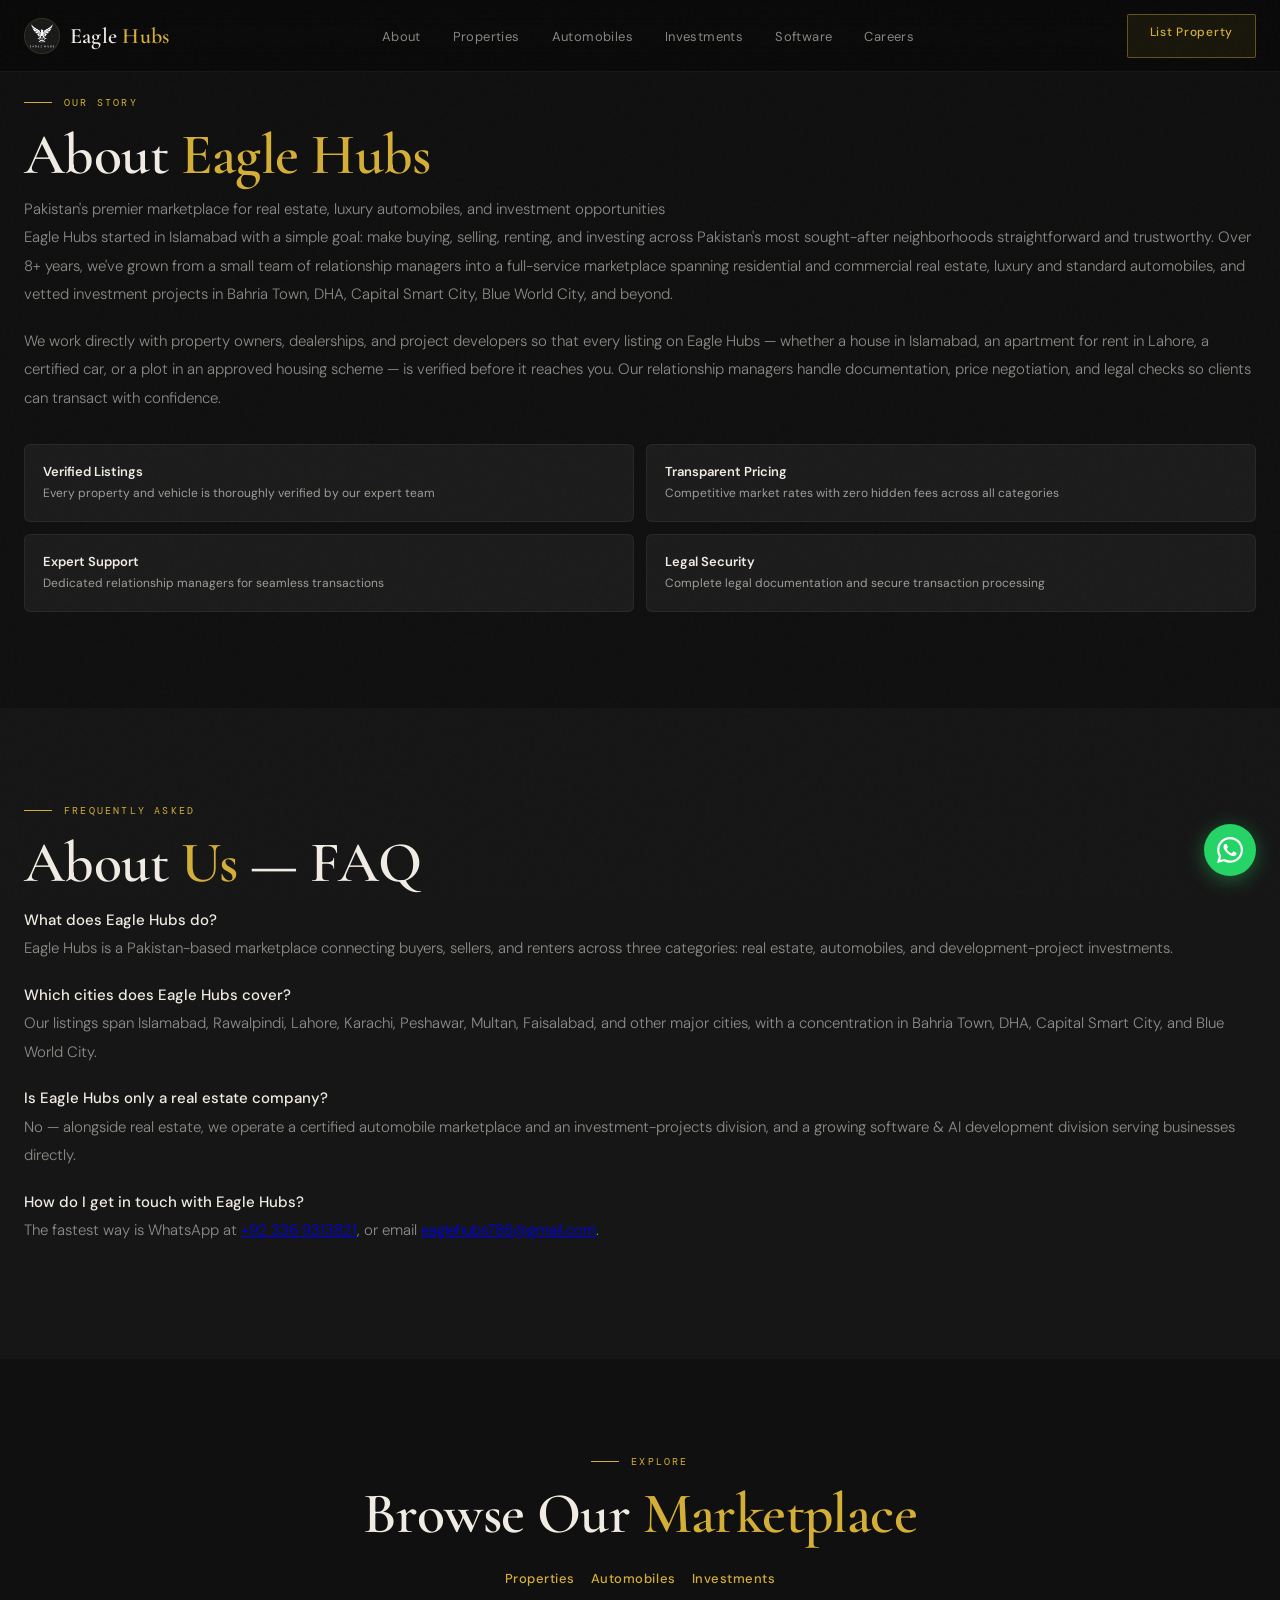
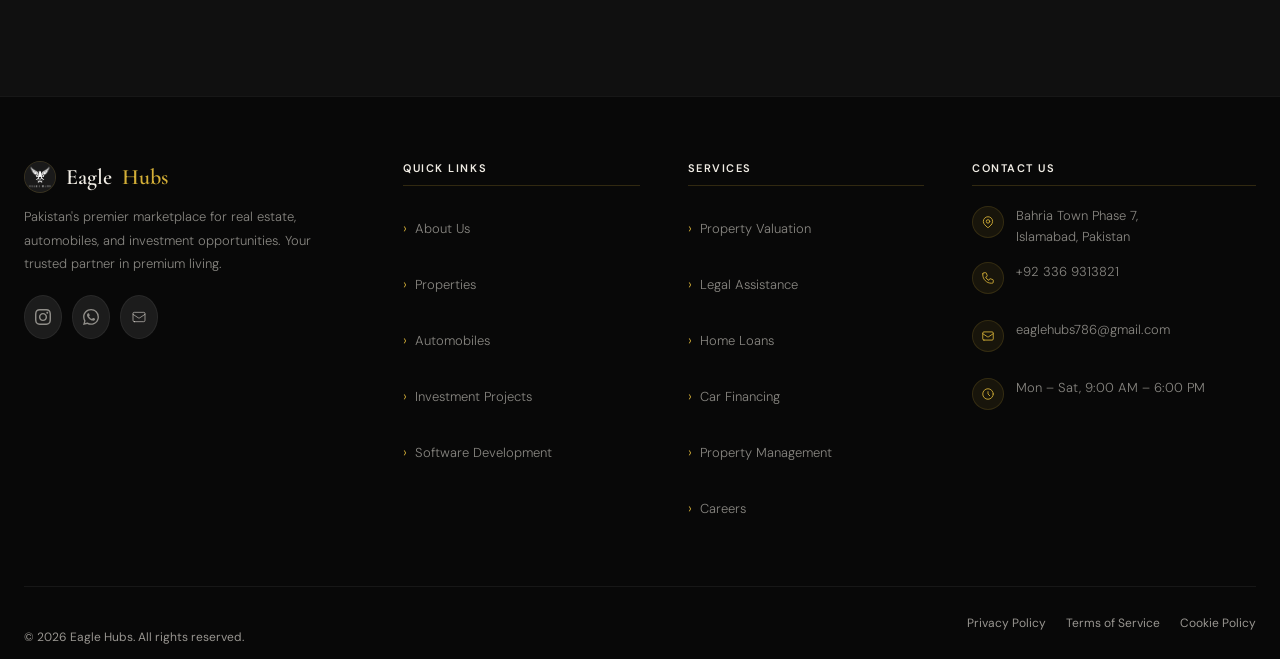
<file: about.html>
<!DOCTYPE html>
<html lang="en">
<head>
<!-- Google Tag Manager -->
<script>(function(w,d,s,l,i){w[l]=w[l]||[];w[l].push({'gtm.start':
new Date().getTime(),event:'gtm.js'});var f=d.getElementsByTagName(s)[0],
j=d.createElement(s),dl=l!='dataLayer'?'&l='+l:'';j.async=true;j.src=
'https://www.googletagmanager.com/gtm.js?id='+i+dl;f.parentNode.insertBefore(j,f);
})(window,document,'script','dataLayer','GTM-5K8LCT5K');</script>
<!-- End Google Tag Manager -->
<!-- Google tag (gtag.js) -->
<script async src="https://www.googletagmanager.com/gtag/js?id=G-43QJ06S5HB"></script>
<script>
  window.dataLayer = window.dataLayer || [];
  function gtag(){dataLayer.push(arguments);}
  gtag('js', new Date());
  gtag('config', 'G-43QJ06S5HB');
</script>
<meta charset="UTF-8">
<meta name="viewport" content="width=device-width, initial-scale=1.0, maximum-scale=5.0, minimum-scale=1.0">
<title>About Eagle Hubs | Real Estate, Auto & Investment Marketplace in Pakistan</title>
<meta name="description" content="Learn about Eagle Hubs — 8+ years connecting buyers and sellers of verified properties, luxury automobiles, and investment projects across Pakistan, with transparent pricing and legal security.">
<link rel="icon" type="image/png" href="assets/1.png">
<meta name="keywords" content="about Eagle Hubs, real estate Pakistan, property marketplace, Bahria Town, DHA, Islamabad">
<meta name="author" content="Eagle Hubs">
<meta name="robots" content="index, follow">
<meta name="theme-color" content="#0a0a0a">
<link rel="canonical" href="https://www.eaglehubspk.com/about.html">
<meta property="og:type" content="website">
<meta property="og:url" content="https://www.eaglehubspk.com/about.html">
<meta property="og:title" content="About Eagle Hubs | Pakistan's Real Estate, Auto & Investment Marketplace">
<meta property="og:description" content="8+ years connecting buyers and sellers of verified properties, luxury automobiles, and investment projects across Pakistan.">
<meta property="og:image" content="https://www.eaglehubspk.com/assets/1.png">
<meta property="og:image:width" content="1200">
<meta property="og:image:height" content="630">
<meta property="og:locale" content="en_PK">
<meta name="twitter:card" content="summary_large_image">
<meta name="twitter:site" content="@eaglehubspk">
<meta name="twitter:title" content="About Eagle Hubs | Pakistan's Real Estate, Auto & Investment Marketplace">
<meta name="twitter:description" content="8+ years connecting buyers and sellers of verified properties, luxury automobiles, and investment projects across Pakistan.">
<meta name="twitter:image" content="https://www.eaglehubspk.com/assets/1.png">

<script type="application/ld+json">
{"@context":"https://schema.org","@type":"RealEstateAgent","@id":"https://www.eaglehubspk.com/#organization","name":"Eagle Hubs","url":"https://www.eaglehubspk.com/","logo":"https://www.eaglehubspk.com/assets/1.png","image":"https://www.eaglehubspk.com/assets/1.png","telephone":"+92-336-9313821","email":"eaglehubs786@gmail.com","priceRange":"$$","areaServed":"PK","address":{"@type":"PostalAddress","streetAddress":"Bahria Town Phase 7","addressLocality":"Islamabad","addressCountry":"PK"},"openingHoursSpecification":{"@type":"OpeningHoursSpecification","dayOfWeek":["Monday","Tuesday","Wednesday","Thursday","Friday","Saturday"],"opens":"09:00","closes":"18:00"},"sameAs":["https://www.instagram.com/eaglehubsofficial/"]}
</script>
<script type="application/ld+json">
{"@context":"https://schema.org","@type":"BreadcrumbList","itemListElement":[{"@type":"ListItem","position":1,"name":"Home","item":"https://www.eaglehubspk.com/"},{"@type":"ListItem","position":2,"name":"About Us","item":"https://www.eaglehubspk.com/about.html"}]}
</script>
<script type="application/ld+json">
{"@context":"https://schema.org","@type":"FAQPage","mainEntity":[{"@type":"Question","name":"What does Eagle Hubs do?","acceptedAnswer":{"@type":"Answer","text":"Eagle Hubs is a Pakistan-based marketplace connecting buyers, sellers, and renters across three categories: real estate, automobiles, and development-project investments."}},{"@type":"Question","name":"Which cities does Eagle Hubs cover?","acceptedAnswer":{"@type":"Answer","text":"Our listings span Islamabad, Rawalpindi, Lahore, Karachi, Peshawar, Multan, Faisalabad, and other major cities, with a concentration in Bahria Town, DHA, Capital Smart City, and Blue World City."}},{"@type":"Question","name":"Is Eagle Hubs only a real estate company?","acceptedAnswer":{"@type":"Answer","text":"No — alongside real estate, we operate a certified automobile marketplace and an investment-projects division, and a growing software & AI development division serving businesses directly."}},{"@type":"Question","name":"How do I get in touch with Eagle Hubs?","acceptedAnswer":{"@type":"Answer","text":"The fastest way is WhatsApp at +92 336 9313821, or email eaglehubs786@gmail.com."}}]}
</script>

<link rel="preconnect" href="https://fonts.googleapis.com">
<link rel="preconnect" href="https://fonts.gstatic.com" crossorigin>
<link rel="preload" as="style" href="https://fonts.googleapis.com/css2?family=Cormorant+Garamond:ital,wght@0,400;0,500;0,600;0,700;1,400;1,600&family=DM+Sans:ital,wght@0,300;0,400;0,500;0,600;1,300&family=DM+Mono:wght@300;400;500&display=swap">
<link href="https://fonts.googleapis.com/css2?family=Cormorant+Garamond:ital,wght@0,400;0,500;0,600;0,700;1,400;1,600&family=DM+Sans:ital,wght@0,300;0,400;0,500;0,600;1,300&family=DM+Mono:wght@300;400;500&display=swap" rel="stylesheet" media="print" onload="this.media='all'">
<noscript><link href="https://fonts.googleapis.com/css2?family=Cormorant+Garamond:ital,wght@0,400;0,500;0,600;0,700;1,400;1,600&family=DM+Sans:ital,wght@0,300;0,400;0,500;0,600;1,300&family=DM+Mono:wght@300;400;500&display=swap" rel="stylesheet"></noscript>

<link rel="stylesheet" href="styles.css">
</head>

<body>
<!-- Google Tag Manager (noscript) -->
<noscript><iframe src="https://www.googletagmanager.com/ns.html?id=GTM-5K8LCT5K"
height="0" width="0" style="display:none;visibility:hidden"></iframe></noscript>
<!-- End Google Tag Manager (noscript) -->
<a href="#main-content" class="sr-only">Skip to main content</a>

<!-- ── FLOATING WA ── -->
<a id="wa-float" href="https://wa.me/923369313821" target="_blank" rel="noopener noreferrer" aria-label="WhatsApp">
  <svg viewBox="0 0 24 24" fill="white"><path d="M17.472 14.382c-.297-.149-1.758-.867-2.03-.967-.273-.099-.471-.148-.67.15-.197.297-.767.966-.94 1.164-.173.199-.347.223-.644.075-.297-.15-1.255-.463-2.39-1.475-.883-.788-1.48-1.761-1.653-2.059-.173-.297-.018-.458.13-.606.134-.133.298-.347.446-.52.149-.174.198-.298.298-.497.099-.198.05-.371-.025-.52-.075-.149-.669-1.612-.916-2.207-.242-.579-.487-.5-.669-.51-.173-.008-.371-.01-.57-.01-.198 0-.52.074-.792.372-.272.297-1.04 1.016-1.04 2.479 0 1.462 1.065 2.875 1.213 3.074.149.198 2.096 3.2 5.077 4.487.709.306 1.262.489 1.694.625.712.227 1.36.195 1.871.118.571-.085 1.758-.719 2.006-1.413.248-.694.248-1.289.173-1.413-.074-.124-.272-.198-.57-.347m-5.421 7.403h-.004a9.87 9.87 0 01-5.031-1.378l-.361-.214-3.741.982.998-3.648-.235-.374a9.86 9.86 0 01-1.51-5.26c.001-5.45 4.436-9.884 9.888-9.884 2.64 0 5.122 1.03 6.988 2.898a9.825 9.825 0 012.893 6.994c-.003 5.45-4.437 9.884-9.885 9.884m8.413-18.297A11.815 11.815 0 0012.05 0C5.495 0 .16 5.335.157 11.892c0 2.096.547 4.142 1.588 5.945L.057 24l6.305-1.654a11.882 11.882 0 005.683 1.448h.005c6.554 0 11.89-5.335 11.893-11.893a11.821 11.821 0 00-3.48-8.413z"/></svg>
</a>

<!-- ══════════════════════════════
     NAVIGATION
══════════════════════════════ -->
<nav id="navbar" role="navigation" aria-label="Main navigation">
  <div class="nav-inner">
    <a href="/" class="nav-brand">
      <div class="nav-logo">
        <img src="assets/1.png" alt="" onerror="this.style.display='none';this.parentElement.innerHTML='<span style=\'font-family:var(--display);font-size:16px;font-weight:700;color:var(--gold)\'>E</span>'">
      </div>
      <span class="nav-wordmark">Eagle <span>Hubs</span></span>
    </a>

    <ul class="nav-links" role="menubar">
      <li><a href="about.html" role="menuitem">About</a></li>
      <li><a href="properties.html" role="menuitem">Properties</a></li>
      <li><a href="automobiles.html" role="menuitem">Automobiles</a></li>
      <li><a href="investments.html" role="menuitem">Investments</a></li>
      <li><a href="services/software-development.html" role="menuitem">Software</a></li>
      <li><a href="https://careers.eaglehubspk.com/careers" target="_blank" rel="noopener noreferrer" role="menuitem">Careers</a></li>
    </ul>

    <a href="#" class="nav-cta hide-mobile" onclick="openModal('List Property')">List Property</a>
    <button class="mob-btn" onclick="toggleMob()" aria-label="Toggle menu" aria-expanded="false" id="mobBtn">☰</button>
  </div>
</nav>

<!-- Mobile menu -->
<div id="mobileMenu" role="menu">
  <a href="about.html" class="mob-link" onclick="closeMob()">About</a>
  <a href="properties.html" class="mob-link" onclick="closeMob()">Properties</a>
  <a href="automobiles.html" class="mob-link" onclick="closeMob()">Automobiles</a>
  <a href="investments.html" class="mob-link" onclick="closeMob()">Investments</a>
  <a href="services/software-development.html" class="mob-link" onclick="closeMob()">Software Development</a>
  <a href="https://careers.eaglehubspk.com/careers" target="_blank" rel="noopener noreferrer" class="mob-link" onclick="closeMob()">Careers</a>
  <button class="mob-cta-btn" onclick="openModal('List Property');closeMob()">List Property</button>
</div>

<main id="main-content">

<div style="background:var(--obsidian-2);">
<div class="section">
  <div class="reveal">
    <div class="section-label">Our Story</div>
    <h1 class="section-title">About <span class="gold">Eagle Hubs</span></h1>
    <p class="section-desc">Pakistan's premier marketplace for real estate, luxury automobiles, and investment opportunities</p>
  </div>

  <div class="about-text reveal delay-1">
    <p>Eagle Hubs started in Islamabad with a simple goal: make buying, selling, renting, and investing across Pakistan's most sought-after neighborhoods straightforward and trustworthy. Over 8+ years, we've grown from a small team of relationship managers into a full-service marketplace spanning residential and commercial real estate, luxury and standard automobiles, and vetted investment projects in Bahria Town, DHA, Capital Smart City, Blue World City, and beyond.</p>
    <p>We work directly with property owners, dealerships, and project developers so that every listing on Eagle Hubs — whether a house in Islamabad, an apartment for rent in Lahore, a certified car, or a plot in an approved housing scheme — is verified before it reaches you. Our relationship managers handle documentation, price negotiation, and legal checks so clients can transact with confidence.</p>

    <div class="about-pillars">
      <div class="pillar reveal delay-2">
        <div class="pillar-name">Verified Listings</div>
        <div class="pillar-desc">Every property and vehicle is thoroughly verified by our expert team</div>
      </div>
      <div class="pillar reveal delay-3">
        <div class="pillar-name">Transparent Pricing</div>
        <div class="pillar-desc">Competitive market rates with zero hidden fees across all categories</div>
      </div>
      <div class="pillar reveal delay-4">
        <div class="pillar-name">Expert Support</div>
        <div class="pillar-desc">Dedicated relationship managers for seamless transactions</div>
      </div>
      <div class="pillar reveal delay-5">
        <div class="pillar-name">Legal Security</div>
        <div class="pillar-desc">Complete legal documentation and secure transaction processing</div>
      </div>
    </div>
  </div>
</div>
</div>

<div style="background:var(--obsidian-3);">
<div class="section">
  <div class="reveal">
    <div class="section-label">Frequently Asked</div>
    <h2 class="section-title">About <span class="gold">Us</span> — FAQ</h2>
  </div>
  <div class="about-text">
    <p><strong>What does Eagle Hubs do?</strong><br>Eagle Hubs is a Pakistan-based marketplace connecting buyers, sellers, and renters across three categories: real estate, automobiles, and development-project investments.</p>
    <p><strong>Which cities does Eagle Hubs cover?</strong><br>Our listings span Islamabad, Rawalpindi, Lahore, Karachi, Peshawar, Multan, Faisalabad, and other major cities, with a concentration in Bahria Town, DHA, Capital Smart City, and Blue World City.</p>
    <p><strong>Is Eagle Hubs only a real estate company?</strong><br>No — alongside real estate, we operate a certified automobile marketplace and an investment-projects division, and a growing software &amp; AI development division serving businesses directly.</p>
    <p><strong>How do I get in touch with Eagle Hubs?</strong><br>The fastest way is WhatsApp at <a href="https://wa.me/923369313821" target="_blank" rel="noopener noreferrer">+92 336 9313821</a>, or email <a href="mailto:eaglehubs786@gmail.com">eaglehubs786@gmail.com</a>.</p>
  </div>
</div>
</div>

<div style="background:var(--obsidian-2);">
<div class="section">
  <div class="reveal text-center">
    <div class="section-label justify-center">Explore</div>
    <h2 class="section-title">Browse Our <span class="gold">Marketplace</span></h2>
  </div>
  <div class="text-center" style="display:flex;gap:16px;flex-wrap:wrap;justify-content:center;">
    <a href="properties.html" class="view-all" style="display:inline-flex;">Properties</a>
    <a href="automobiles.html" class="view-all" style="display:inline-flex;">Automobiles</a>
    <a href="investments.html" class="view-all" style="display:inline-flex;">Investments</a>
  </div>
</div>
</div>

</main>

<!-- ══════════════════════════════
     FOOTER
══════════════════════════════ -->
<footer class="safe-bottom">
  <div class="footer-inner">
    <div class="footer-grid">
      <!-- Brand -->
      <div>
        <div class="footer-brand-name">
          <div class="nav-logo" style="width:32px;height:32px;flex-shrink:0;">
            <img src="assets/1.png" alt="" onerror="this.style.display='none'">
          </div>
          Eagle <span>Hubs</span>
        </div>
        <p class="footer-tagline">Pakistan's premier marketplace for real estate, automobiles, and investment opportunities. Your trusted partner in premium living.</p>
        <div class="footer-socials">
          <a href="https://www.instagram.com/eaglehubsofficial/" target="_blank" rel="noopener noreferrer" class="social-btn" aria-label="Instagram">
            <svg fill="currentColor" viewBox="0 0 24 24"><path d="M12 2.163c3.204 0 3.584.012 4.85.07 3.252.148 4.771 1.691 4.919 4.919.058 1.265.069 1.645.069 4.849 0 3.205-.012 3.584-.069 4.849-.149 3.225-1.664 4.771-4.919 4.919-1.266.058-1.644.07-4.85.07-3.204 0-3.584-.012-4.849-.07-3.26-.149-4.771-1.699-4.919-4.92-.058-1.265-.07-1.644-.07-4.849 0-3.204.013-3.583.07-4.849.149-3.227 1.664-4.771 4.919-4.919 1.266-.057 1.645-.069 4.849-.069zm0-2.163c-3.259 0-3.667.014-4.947.072-4.358.2-6.78 2.618-6.98 6.98-.059 1.281-.073 1.689-.073 4.948 0 3.259.014 3.668.072 4.948.2 4.358 2.618 6.78 6.98 6.98 1.281.058 1.689.072 4.948.072 3.259 0 3.668-.014 4.948-.072 4.354-.2 6.782-2.618 6.979-6.98.059-1.28.073-1.689.073-4.948 0-3.259-.014-3.667-.072-4.947-.196-4.354-2.617-6.78-6.979-6.98-1.281-.059-1.69-.073-4.949-.073zm0 5.838c-3.403 0-6.162 2.759-6.162 6.162s2.759 6.163 6.162 6.163 6.162-2.759 6.162-6.163c0-3.403-2.759-6.162-6.162-6.162zm0 10.162c-2.209 0-4-1.79-4-4 0-2.209 1.791-4 4-4s4 1.791 4 4c0 2.21-1.791 4-4 4zm6.406-11.845c-.796 0-1.441.645-1.441 1.44s.645 1.44 1.441 1.44c.795 0 1.439-.645 1.439-1.44s-.644-1.44-1.439-1.44z"/></svg>
          </a>
          <a href="https://wa.me/923369313821" target="_blank" rel="noopener noreferrer" class="social-btn wa" aria-label="WhatsApp">
            <svg fill="currentColor" viewBox="0 0 24 24"><path d="M17.472 14.382c-.297-.149-1.758-.867-2.03-.967-.273-.099-.471-.148-.67.15-.197.297-.767.966-.94 1.164-.173.199-.347.223-.644.075-.297-.15-1.255-.463-2.39-1.475-.883-.788-1.48-1.761-1.653-2.059-.173-.297-.018-.458.13-.606.134-.133.298-.347.446-.52.149-.174.198-.298.298-.497.099-.198.05-.371-.025-.52-.075-.149-.669-1.612-.916-2.207-.242-.579-.487-.5-.669-.51-.173-.008-.371-.01-.57-.01-.198 0-.52.074-.792.372-.272.297-1.04 1.016-1.04 2.479 0 1.462 1.065 2.875 1.213 3.074.149.198 2.096 3.2 5.077 4.487.709.306 1.262.489 1.694.625.712.227 1.36.195 1.871.118.571-.085 1.758-.719 2.006-1.413.248-.694.248-1.289.173-1.413-.074-.124-.272-.198-.57-.347m-5.421 7.403h-.004a9.87 9.87 0 01-5.031-1.378l-.361-.214-3.741.982.998-3.648-.235-.374a9.86 9.86 0 01-1.51-5.26c.001-5.45 4.436-9.884 9.888-9.884 2.64 0 5.122 1.03 6.988 2.898a9.825 9.825 0 012.893 6.994c-.003 5.45-4.437 9.884-9.885 9.884m8.413-18.297A11.815 11.815 0 0012.05 0C5.495 0 .16 5.335.157 11.892c0 2.096.547 4.142 1.588 5.945L.057 24l6.305-1.654a11.882 11.882 0 005.683 1.448h.005c6.554 0 11.89-5.335 11.893-11.893a11.821 11.821 0 00-3.48-8.413z"/></svg>
          </a>
          <a href="mailto:eaglehubs786@gmail.com" class="social-btn" aria-label="Email">
            <svg fill="none" stroke="currentColor" viewBox="0 0 24 24"><path stroke-linecap="round" stroke-linejoin="round" stroke-width="1.5" d="M3 8l7.89 5.26a2 2 0 002.22 0L21 8M5 19h14a2 2 0 002-2V7a2 2 0 00-2-2H5a2 2 0 00-2 2v10a2 2 0 002 2z"/></svg>
          </a>
        </div>
      </div>

      <!-- Quick Links -->
      <div>
        <h4 class="footer-col-title">Quick Links</h4>
        <ul class="footer-links">
          <li><a href="about.html">About Us</a></li>
          <li><a href="properties.html">Properties</a></li>
          <li><a href="automobiles.html">Automobiles</a></li>
          <li><a href="investments.html">Investment Projects</a></li>
          <li><a href="services/software-development.html">Software Development</a></li>
        </ul>
      </div>

      <!-- Services -->
      <div>
        <h4 class="footer-col-title">Services</h4>
        <ul class="footer-links">
          <li><a href="https://wa.me/923369313821?text=I%20want%20to%20see%20all%20listings">Property Valuation</a></li>
          <li><a href="https://wa.me/923369313821?text=I%20want%20to%20see%20all%20listings">Legal Assistance</a></li>
          <li><a href="https://wa.me/923369313821?text=I%20want%20to%20see%20all%20listings">Home Loans</a></li>
          <li><a href="https://wa.me/923369313821?text=I%20want%20to%20see%20all%20listings">Car Financing</a></li>
          <li><a href="https://wa.me/923369313821?text=I%20want%20to%20see%20all%20listings">Property Management</a></li>
          <li><a href="https://careers.eaglehubspk.com/careers" target="_blank" rel="noopener noreferrer">Careers</a></li>
        </ul>
      </div>

      <!-- Contact -->
      <div>
        <h4 class="footer-col-title">Contact Us</h4>
        <ul class="contact-list">
          <li class="contact-item">
            <div class="contact-icon"><svg fill="none" stroke="currentColor" viewBox="0 0 24 24"><path stroke-linecap="round" stroke-linejoin="round" stroke-width="1.5" d="M17.657 16.657L13.414 20.9a1.998 1.998 0 01-2.827 0l-4.244-4.243a8 8 0 1111.314 0z"/><path stroke-linecap="round" stroke-linejoin="round" stroke-width="1.5" d="M15 11a3 3 0 11-6 0 3 3 0 016 0z"/></svg></div>
            <span>Bahria Town Phase 7,<br>Islamabad, Pakistan</span>
          </li>
          <li class="contact-item">
            <div class="contact-icon"><svg fill="none" stroke="currentColor" viewBox="0 0 24 24"><path stroke-linecap="round" stroke-linejoin="round" stroke-width="1.5" d="M3 5a2 2 0 012-2h3.28a1 1 0 01.948.684l1.498 4.493a1 1 0 01-.502 1.21l-2.257 1.13a11.042 11.042 0 005.516 5.516l1.13-2.257a1 1 0 011.21-.502l4.493 1.498a1 1 0 01.684.949V19a2 2 0 01-2 2h-1C9.716 21 3 14.284 3 6V5z"/></svg></div>
            <a href="https://wa.me/923369313821" target="_blank" rel="noopener noreferrer">+92 336 9313821</a>
          </li>
          <li class="contact-item">
            <div class="contact-icon"><svg fill="none" stroke="currentColor" viewBox="0 0 24 24"><path stroke-linecap="round" stroke-linejoin="round" stroke-width="1.5" d="M3 8l7.89 5.26a2 2 0 002.22 0L21 8M5 19h14a2 2 0 002-2V7a2 2 0 00-2-2H5a2 2 0 00-2 2v10a2 2 0 002 2z"/></svg></div>
            <a href="mailto:eaglehubs786@gmail.com">eaglehubs786@gmail.com</a>
          </li>
          <li class="contact-item">
            <div class="contact-icon"><svg fill="none" stroke="currentColor" viewBox="0 0 24 24"><path stroke-linecap="round" stroke-linejoin="round" stroke-width="1.5" d="M12 8v4l3 3m6-3a9 9 0 11-18 0 9 9 0 0118 0z"/></svg></div>
            <span>Mon – Sat, 9:00 AM – 6:00 PM</span>
          </li>
        </ul>
      </div>
    </div>

    <div class="footer-bottom">
      <p class="footer-copy">© 2026 Eagle Hubs. All rights reserved.</p>
      <div class="footer-legal">
        <a href="privacy-policy.html">Privacy Policy</a>
        <a href="terms-of-service.html">Terms of Service</a>
        <a href="cookie-policy.html">Cookie Policy</a>
      </div>
    </div>
  </div>
</footer>

<!-- ══════════════════════════════
     INQUIRY MODAL
══════════════════════════════ -->
<div id="inquiryModal" role="dialog" aria-modal="true" aria-labelledby="modalTitle">
  <div class="modal-inner">
    <button class="modal-close" onclick="closeModal()" aria-label="Close">
      <svg fill="none" stroke="currentColor" viewBox="0 0 24 24"><path stroke-linecap="round" stroke-linejoin="round" stroke-width="2" d="M6 18L18 6M6 6l12 12"/></svg>
    </button>
    <h3 class="modal-title" id="modalTitle">Inquiry</h3>
    <p class="modal-subtitle" id="modalItem">Property</p>
    <form class="modal-form" onsubmit="submitInquiry(event)">
      <input type="text" name="website" style="display:none" tabindex="-1" autocomplete="off">
      <div>
        <label class="form-label" for="inq-name">Full Name</label>
        <input type="text" id="inq-name" name="name" class="form-input" required placeholder="Your full name">
      </div>
      <div>
        <label class="form-label" for="inq-phone">Phone Number</label>
        <input type="tel" id="inq-phone" name="phone" class="form-input" required placeholder="+92 3XX XXXXXXX">
      </div>
      <div>
        <label class="form-label" for="inq-email">Email</label>
        <input type="email" id="inq-email" name="email" class="form-input" required placeholder="your@email.com">
      </div>
      <div>
        <label class="form-label" for="inq-message">Message</label>
        <textarea id="inq-message" name="message" class="form-textarea" placeholder="Tell us about your requirements…"></textarea>
      </div>
      <div id="form-error" style="display:none; color:#ff5f57; font-size:12px; margin-top:-4px; margin-bottom:8px; font-family:var(--body);"></div>
      <button type="submit" class="shimmer-btn" style="border-radius:6px;">Send Inquiry via WhatsApp</button>
    </form>
  </div>
</div>

<!-- ══════════════════════════════
     JAVASCRIPT
══════════════════════════════ -->
<script src="script.js"></script>
</body>
</html>
</file>
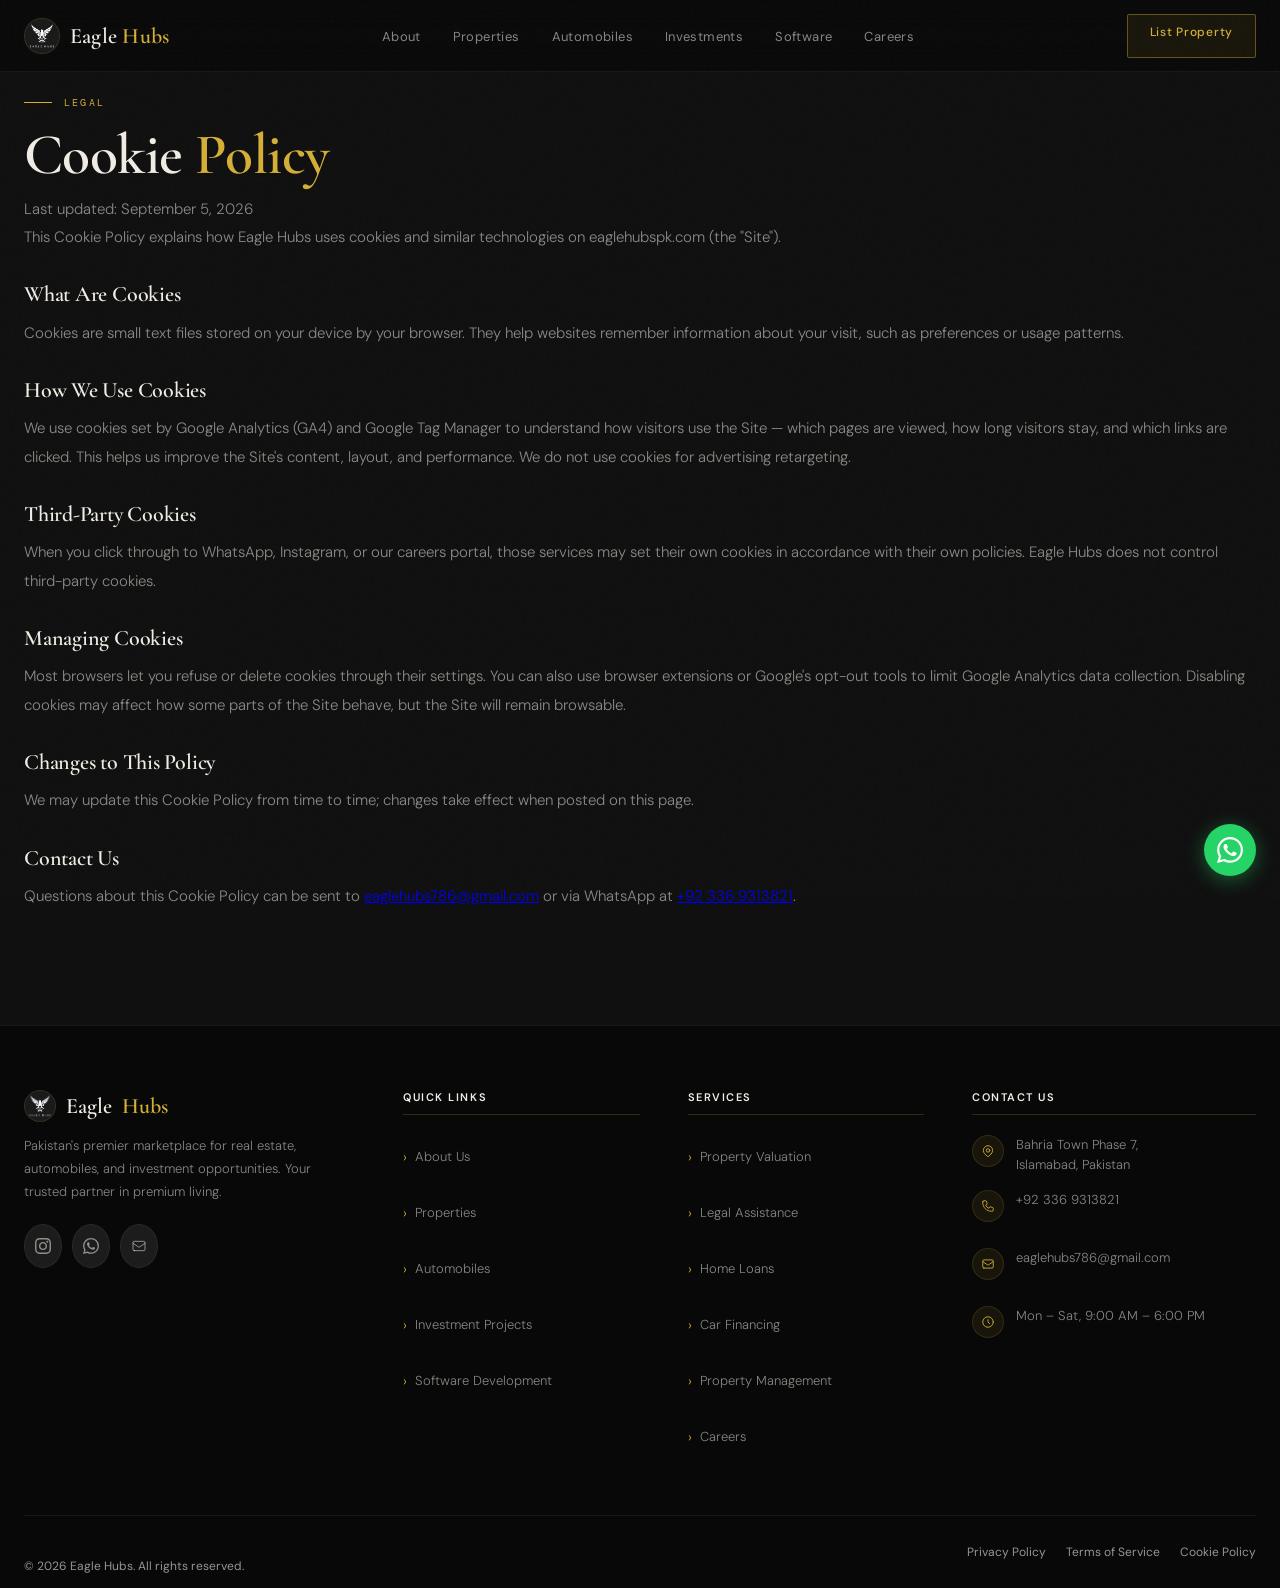
<file: cookie-policy.html>
<!DOCTYPE html>
<html lang="en">
<head>
<!-- Google Tag Manager -->
<script>(function(w,d,s,l,i){w[l]=w[l]||[];w[l].push({'gtm.start':
new Date().getTime(),event:'gtm.js'});var f=d.getElementsByTagName(s)[0],
j=d.createElement(s),dl=l!='dataLayer'?'&l='+l:'';j.async=true;j.src=
'https://www.googletagmanager.com/gtm.js?id='+i+dl;f.parentNode.insertBefore(j,f);
})(window,document,'script','dataLayer','GTM-5K8LCT5K');</script>
<!-- End Google Tag Manager -->
<!-- Google tag (gtag.js) -->
<script async src="https://www.googletagmanager.com/gtag/js?id=G-43QJ06S5HB"></script>
<script>
  window.dataLayer = window.dataLayer || [];
  function gtag(){dataLayer.push(arguments);}
  gtag('js', new Date());
  gtag('config', 'G-43QJ06S5HB');
</script>
<meta charset="UTF-8">
<meta name="viewport" content="width=device-width, initial-scale=1.0, maximum-scale=5.0, minimum-scale=1.0">
<title>Cookie Policy | Eagle Hubs</title>
<meta name="description" content="Learn how Eagle Hubs uses cookies and similar technologies to improve your browsing experience, analytics, and site performance.">
<link rel="icon" type="image/png" href="assets/1.png">
<meta name="robots" content="index, follow">
<meta name="theme-color" content="#0a0a0a">
<link rel="canonical" href="https://www.eaglehubspk.com/cookie-policy.html">
<meta property="og:type" content="website">
<meta property="og:url" content="https://www.eaglehubspk.com/cookie-policy.html">
<meta property="og:title" content="Cookie Policy | Eagle Hubs">
<meta property="og:description" content="How Eagle Hubs uses cookies and similar technologies on its website.">
<meta property="og:image" content="https://www.eaglehubspk.com/assets/1.png">
<meta property="og:image:width" content="1200">
<meta property="og:image:height" content="630">
<meta property="og:locale" content="en_PK">
<meta name="twitter:card" content="summary">
<meta name="twitter:site" content="@eaglehubspk">
<meta name="twitter:title" content="Cookie Policy | Eagle Hubs">
<meta name="twitter:description" content="How Eagle Hubs uses cookies and similar technologies on its website.">

<link rel="preconnect" href="https://fonts.googleapis.com">
<link rel="preconnect" href="https://fonts.gstatic.com" crossorigin>
<link rel="preload" as="style" href="https://fonts.googleapis.com/css2?family=Cormorant+Garamond:ital,wght@0,400;0,500;0,600;0,700;1,400;1,600&family=DM+Sans:ital,wght@0,300;0,400;0,500;0,600;1,300&family=DM+Mono:wght@300;400;500&display=swap">
<link href="https://fonts.googleapis.com/css2?family=Cormorant+Garamond:ital,wght@0,400;0,500;0,600;0,700;1,400;1,600&family=DM+Sans:ital,wght@0,300;0,400;0,500;0,600;1,300&family=DM+Mono:wght@300;400;500&display=swap" rel="stylesheet" media="print" onload="this.media='all'">
<noscript><link href="https://fonts.googleapis.com/css2?family=Cormorant+Garamond:ital,wght@0,400;0,500;0,600;0,700;1,400;1,600&family=DM+Sans:ital,wght@0,300;0,400;0,500;0,600;1,300&family=DM+Mono:wght@300;400;500&display=swap" rel="stylesheet"></noscript>

<link rel="stylesheet" href="styles.css">
</head>

<body>
<!-- Google Tag Manager (noscript) -->
<noscript><iframe src="https://www.googletagmanager.com/ns.html?id=GTM-5K8LCT5K"
height="0" width="0" style="display:none;visibility:hidden"></iframe></noscript>
<!-- End Google Tag Manager (noscript) -->
<a href="#main-content" class="sr-only">Skip to main content</a>

<!-- ── FLOATING WA ── -->
<a id="wa-float" href="https://wa.me/923369313821" target="_blank" rel="noopener noreferrer" aria-label="WhatsApp">
  <svg viewBox="0 0 24 24" fill="white"><path d="M17.472 14.382c-.297-.149-1.758-.867-2.03-.967-.273-.099-.471-.148-.67.15-.197.297-.767.966-.94 1.164-.173.199-.347.223-.644.075-.297-.15-1.255-.463-2.39-1.475-.883-.788-1.48-1.761-1.653-2.059-.173-.297-.018-.458.13-.606.134-.133.298-.347.446-.52.149-.174.198-.298.298-.497.099-.198.05-.371-.025-.52-.075-.149-.669-1.612-.916-2.207-.242-.579-.487-.5-.669-.51-.173-.008-.371-.01-.57-.01-.198 0-.52.074-.792.372-.272.297-1.04 1.016-1.04 2.479 0 1.462 1.065 2.875 1.213 3.074.149.198 2.096 3.2 5.077 4.487.709.306 1.262.489 1.694.625.712.227 1.36.195 1.871.118.571-.085 1.758-.719 2.006-1.413.248-.694.248-1.289.173-1.413-.074-.124-.272-.198-.57-.347m-5.421 7.403h-.004a9.87 9.87 0 01-5.031-1.378l-.361-.214-3.741.982.998-3.648-.235-.374a9.86 9.86 0 01-1.51-5.26c.001-5.45 4.436-9.884 9.888-9.884 2.64 0 5.122 1.03 6.988 2.898a9.825 9.825 0 012.893 6.994c-.003 5.45-4.437 9.884-9.885 9.884m8.413-18.297A11.815 11.815 0 0012.05 0C5.495 0 .16 5.335.157 11.892c0 2.096.547 4.142 1.588 5.945L.057 24l6.305-1.654a11.882 11.882 0 005.683 1.448h.005c6.554 0 11.89-5.335 11.893-11.893a11.821 11.821 0 00-3.48-8.413z"/></svg>
</a>

<!-- ══════════════════════════════
     NAVIGATION
══════════════════════════════ -->
<nav id="navbar" role="navigation" aria-label="Main navigation">
  <div class="nav-inner">
    <a href="/" class="nav-brand">
      <div class="nav-logo">
        <img src="assets/1.png" alt="" onerror="this.style.display='none';this.parentElement.innerHTML='<span style=\'font-family:var(--display);font-size:16px;font-weight:700;color:var(--gold)\'>E</span>'">
      </div>
      <span class="nav-wordmark">Eagle <span>Hubs</span></span>
    </a>

    <ul class="nav-links" role="menubar">
      <li><a href="about.html" role="menuitem">About</a></li>
      <li><a href="properties.html" role="menuitem">Properties</a></li>
      <li><a href="automobiles.html" role="menuitem">Automobiles</a></li>
      <li><a href="investments.html" role="menuitem">Investments</a></li>
      <li><a href="services/software-development.html" role="menuitem">Software</a></li>
      <li><a href="https://careers.eaglehubspk.com/careers" target="_blank" rel="noopener noreferrer" role="menuitem">Careers</a></li>
    </ul>

    <a href="#" class="nav-cta hide-mobile" onclick="openModal('List Property')">List Property</a>
    <button class="mob-btn" onclick="toggleMob()" aria-label="Toggle menu" aria-expanded="false" id="mobBtn">☰</button>
  </div>
</nav>

<!-- Mobile menu -->
<div id="mobileMenu" role="menu">
  <a href="about.html" class="mob-link" onclick="closeMob()">About</a>
  <a href="properties.html" class="mob-link" onclick="closeMob()">Properties</a>
  <a href="automobiles.html" class="mob-link" onclick="closeMob()">Automobiles</a>
  <a href="investments.html" class="mob-link" onclick="closeMob()">Investments</a>
  <a href="services/software-development.html" class="mob-link" onclick="closeMob()">Software Development</a>
  <a href="https://careers.eaglehubspk.com/careers" target="_blank" rel="noopener noreferrer" class="mob-link" onclick="closeMob()">Careers</a>
  <button class="mob-cta-btn" onclick="openModal('List Property');closeMob()">List Property</button>
</div>

<main id="main-content">
<div style="background:var(--obsidian-2);">
<div class="section">
  <div class="reveal">
    <div class="section-label">Legal</div>
    <h1 class="section-title">Cookie <span class="gold">Policy</span></h1>
    <p class="section-desc">Last updated: September 5, 2026</p>
  </div>

  <div class="about-text">
    <p>This Cookie Policy explains how Eagle Hubs uses cookies and similar technologies on eaglehubspk.com (the "Site").</p>

    <h2 class="section-title" style="font-size:22px;margin-top:32px;">What Are Cookies</h2>
    <p>Cookies are small text files stored on your device by your browser. They help websites remember information about your visit, such as preferences or usage patterns.</p>

    <h2 class="section-title" style="font-size:22px;margin-top:32px;">How We Use Cookies</h2>
    <p>We use cookies set by Google Analytics (GA4) and Google Tag Manager to understand how visitors use the Site — which pages are viewed, how long visitors stay, and which links are clicked. This helps us improve the Site's content, layout, and performance. We do not use cookies for advertising retargeting.</p>

    <h2 class="section-title" style="font-size:22px;margin-top:32px;">Third-Party Cookies</h2>
    <p>When you click through to WhatsApp, Instagram, or our careers portal, those services may set their own cookies in accordance with their own policies. Eagle Hubs does not control third-party cookies.</p>

    <h2 class="section-title" style="font-size:22px;margin-top:32px;">Managing Cookies</h2>
    <p>Most browsers let you refuse or delete cookies through their settings. You can also use browser extensions or Google's opt-out tools to limit Google Analytics data collection. Disabling cookies may affect how some parts of the Site behave, but the Site will remain browsable.</p>

    <h2 class="section-title" style="font-size:22px;margin-top:32px;">Changes to This Policy</h2>
    <p>We may update this Cookie Policy from time to time; changes take effect when posted on this page.</p>

    <h2 class="section-title" style="font-size:22px;margin-top:32px;">Contact Us</h2>
    <p>Questions about this Cookie Policy can be sent to <a href="mailto:eaglehubs786@gmail.com">eaglehubs786@gmail.com</a> or via WhatsApp at <a href="https://wa.me/923369313821" target="_blank" rel="noopener noreferrer">+92 336 9313821</a>.</p>
  </div>
</div>
</div>
</main>

<!-- ══════════════════════════════
     FOOTER
══════════════════════════════ -->
<footer class="safe-bottom">
  <div class="footer-inner">
    <div class="footer-grid">
      <div>
        <div class="footer-brand-name">
          <div class="nav-logo" style="width:32px;height:32px;flex-shrink:0;">
            <img src="assets/1.png" alt="" onerror="this.style.display='none'">
          </div>
          Eagle <span>Hubs</span>
        </div>
        <p class="footer-tagline">Pakistan's premier marketplace for real estate, automobiles, and investment opportunities. Your trusted partner in premium living.</p>
        <div class="footer-socials">
          <a href="https://www.instagram.com/eaglehubsofficial/" target="_blank" rel="noopener noreferrer" class="social-btn" aria-label="Instagram">
            <svg fill="currentColor" viewBox="0 0 24 24"><path d="M12 2.163c3.204 0 3.584.012 4.85.07 3.252.148 4.771 1.691 4.919 4.919.058 1.265.069 1.645.069 4.849 0 3.205-.012 3.584-.069 4.849-.149 3.225-1.664 4.771-4.919 4.919-1.266.058-1.644.07-4.85.07-3.204 0-3.584-.012-4.849-.07-3.26-.149-4.771-1.699-4.919-4.92-.058-1.265-.07-1.644-.07-4.849 0-3.204.013-3.583.07-4.849.149-3.227 1.664-4.771 4.919-4.919 1.266-.057 1.645-.069 4.849-.069zm0-2.163c-3.259 0-3.667.014-4.947.072-4.358.2-6.78 2.618-6.98 6.98-.059 1.281-.073 1.689-.073 4.948 0 3.259.014 3.668.072 4.948.2 4.358 2.618 6.78 6.98 6.98 1.281.058 1.689.072 4.948.072 3.259 0 3.668-.014 4.948-.072 4.354-.2 6.782-2.618 6.979-6.98.059-1.28.073-1.689.073-4.948 0-3.259-.014-3.667-.072-4.947-.196-4.354-2.617-6.78-6.979-6.98-1.281-.059-1.69-.073-4.949-.073zm0 5.838c-3.403 0-6.162 2.759-6.162 6.162s2.759 6.163 6.162 6.163 6.162-2.759 6.162-6.163c0-3.403-2.759-6.162-6.162-6.162zm0 10.162c-2.209 0-4-1.79-4-4 0-2.209 1.791-4 4-4s4 1.791 4 4c0 2.21-1.791 4-4 4zm6.406-11.845c-.796 0-1.441.645-1.441 1.44s.645 1.44 1.441 1.44c.795 0 1.439-.645 1.439-1.44s-.644-1.44-1.439-1.44z"/></svg>
          </a>
          <a href="https://wa.me/923369313821" target="_blank" rel="noopener noreferrer" class="social-btn wa" aria-label="WhatsApp">
            <svg fill="currentColor" viewBox="0 0 24 24"><path d="M17.472 14.382c-.297-.149-1.758-.867-2.03-.967-.273-.099-.471-.148-.67.15-.197.297-.767.966-.94 1.164-.173.199-.347.223-.644.075-.297-.15-1.255-.463-2.39-1.475-.883-.788-1.48-1.761-1.653-2.059-.173-.297-.018-.458.13-.606.134-.133.298-.347.446-.52.149-.174.198-.298.298-.497.099-.198.05-.371-.025-.52-.075-.149-.669-1.612-.916-2.207-.242-.579-.487-.5-.669-.51-.173-.008-.371-.01-.57-.01-.198 0-.52.074-.792.372-.272.297-1.04 1.016-1.04 2.479 0 1.462 1.065 2.875 1.213 3.074.149.198 2.096 3.2 5.077 4.487.709.306 1.262.489 1.694.625.712.227 1.36.195 1.871.118.571-.085 1.758-.719 2.006-1.413.248-.694.248-1.289.173-1.413-.074-.124-.272-.198-.57-.347m-5.421 7.403h-.004a9.87 9.87 0 01-5.031-1.378l-.361-.214-3.741.982.998-3.648-.235-.374a9.86 9.86 0 01-1.51-5.26c.001-5.45 4.436-9.884 9.888-9.884 2.64 0 5.122 1.03 6.988 2.898a9.825 9.825 0 012.893 6.994c-.003 5.45-4.437 9.884-9.885 9.884m8.413-18.297A11.815 11.815 0 0012.05 0C5.495 0 .16 5.335.157 11.892c0 2.096.547 4.142 1.588 5.945L.057 24l6.305-1.654a11.882 11.882 0 005.683 1.448h.005c6.554 0 11.89-5.335 11.893-11.893a11.821 11.821 0 00-3.48-8.413z"/></svg>
          </a>
          <a href="mailto:eaglehubs786@gmail.com" class="social-btn" aria-label="Email">
            <svg fill="none" stroke="currentColor" viewBox="0 0 24 24"><path stroke-linecap="round" stroke-linejoin="round" stroke-width="1.5" d="M3 8l7.89 5.26a2 2 0 002.22 0L21 8M5 19h14a2 2 0 002-2V7a2 2 0 00-2-2H5a2 2 0 00-2 2v10a2 2 0 002 2z"/></svg>
          </a>
        </div>
      </div>

      <div>
        <h4 class="footer-col-title">Quick Links</h4>
        <ul class="footer-links">
          <li><a href="about.html">About Us</a></li>
          <li><a href="properties.html">Properties</a></li>
          <li><a href="automobiles.html">Automobiles</a></li>
          <li><a href="investments.html">Investment Projects</a></li>
          <li><a href="services/software-development.html">Software Development</a></li>
        </ul>
      </div>

      <div>
        <h4 class="footer-col-title">Services</h4>
        <ul class="footer-links">
          <li><a href="https://wa.me/923369313821?text=I%20want%20to%20see%20all%20listings">Property Valuation</a></li>
          <li><a href="https://wa.me/923369313821?text=I%20want%20to%20see%20all%20listings">Legal Assistance</a></li>
          <li><a href="https://wa.me/923369313821?text=I%20want%20to%20see%20all%20listings">Home Loans</a></li>
          <li><a href="https://wa.me/923369313821?text=I%20want%20to%20see%20all%20listings">Car Financing</a></li>
          <li><a href="https://wa.me/923369313821?text=I%20want%20to%20see%20all%20listings">Property Management</a></li>
          <li><a href="https://careers.eaglehubspk.com/careers" target="_blank" rel="noopener noreferrer">Careers</a></li>
        </ul>
      </div>

      <div>
        <h4 class="footer-col-title">Contact Us</h4>
        <ul class="contact-list">
          <li class="contact-item">
            <div class="contact-icon"><svg fill="none" stroke="currentColor" viewBox="0 0 24 24"><path stroke-linecap="round" stroke-linejoin="round" stroke-width="1.5" d="M17.657 16.657L13.414 20.9a1.998 1.998 0 01-2.827 0l-4.244-4.243a8 8 0 1111.314 0z"/><path stroke-linecap="round" stroke-linejoin="round" stroke-width="1.5" d="M15 11a3 3 0 11-6 0 3 3 0 016 0z"/></svg></div>
            <span>Bahria Town Phase 7,<br>Islamabad, Pakistan</span>
          </li>
          <li class="contact-item">
            <div class="contact-icon"><svg fill="none" stroke="currentColor" viewBox="0 0 24 24"><path stroke-linecap="round" stroke-linejoin="round" stroke-width="1.5" d="M3 5a2 2 0 012-2h3.28a1 1 0 01.948.684l1.498 4.493a1 1 0 01-.502 1.21l-2.257 1.13a11.042 11.042 0 005.516 5.516l1.13-2.257a1 1 0 011.21-.502l4.493 1.498a1 1 0 01.684.949V19a2 2 0 01-2 2h-1C9.716 21 3 14.284 3 6V5z"/></svg></div>
            <a href="https://wa.me/923369313821" target="_blank" rel="noopener noreferrer">+92 336 9313821</a>
          </li>
          <li class="contact-item">
            <div class="contact-icon"><svg fill="none" stroke="currentColor" viewBox="0 0 24 24"><path stroke-linecap="round" stroke-linejoin="round" stroke-width="1.5" d="M3 8l7.89 5.26a2 2 0 002.22 0L21 8M5 19h14a2 2 0 002-2V7a2 2 0 00-2-2H5a2 2 0 00-2 2v10a2 2 0 002 2z"/></svg></div>
            <a href="mailto:eaglehubs786@gmail.com">eaglehubs786@gmail.com</a>
          </li>
          <li class="contact-item">
            <div class="contact-icon"><svg fill="none" stroke="currentColor" viewBox="0 0 24 24"><path stroke-linecap="round" stroke-linejoin="round" stroke-width="1.5" d="M12 8v4l3 3m6-3a9 9 0 11-18 0 9 9 0 0118 0z"/></svg></div>
            <span>Mon – Sat, 9:00 AM – 6:00 PM</span>
          </li>
        </ul>
      </div>
    </div>

    <div class="footer-bottom">
      <p class="footer-copy">© 2026 Eagle Hubs. All rights reserved.</p>
      <div class="footer-legal">
        <a href="privacy-policy.html">Privacy Policy</a>
        <a href="terms-of-service.html">Terms of Service</a>
        <a href="cookie-policy.html">Cookie Policy</a>
      </div>
    </div>
  </div>
</footer>

<!-- ══════════════════════════════
     INQUIRY MODAL
══════════════════════════════ -->
<div id="inquiryModal" role="dialog" aria-modal="true" aria-labelledby="modalTitle">
  <div class="modal-inner">
    <button class="modal-close" onclick="closeModal()" aria-label="Close">
      <svg fill="none" stroke="currentColor" viewBox="0 0 24 24"><path stroke-linecap="round" stroke-linejoin="round" stroke-width="2" d="M6 18L18 6M6 6l12 12"/></svg>
    </button>
    <h3 class="modal-title" id="modalTitle">Inquiry</h3>
    <p class="modal-subtitle" id="modalItem">Property</p>
    <form class="modal-form" onsubmit="submitInquiry(event)">
      <input type="text" name="website" style="display:none" tabindex="-1" autocomplete="off">
      <div>
        <label class="form-label" for="inq-name">Full Name</label>
        <input type="text" id="inq-name" name="name" class="form-input" required placeholder="Your full name">
      </div>
      <div>
        <label class="form-label" for="inq-phone">Phone Number</label>
        <input type="tel" id="inq-phone" name="phone" class="form-input" required placeholder="+92 3XX XXXXXXX">
      </div>
      <div>
        <label class="form-label" for="inq-email">Email</label>
        <input type="email" id="inq-email" name="email" class="form-input" required placeholder="your@email.com">
      </div>
      <div>
        <label class="form-label" for="inq-message">Message</label>
        <textarea id="inq-message" name="message" class="form-textarea" placeholder="Tell us about your requirements…"></textarea>
      </div>
      <div id="form-error" style="display:none; color:#ff5f57; font-size:12px; margin-top:-4px; margin-bottom:8px; font-family:var(--body);"></div>
      <button type="submit" class="shimmer-btn" style="border-radius:6px;">Send Inquiry via WhatsApp</button>
    </form>
  </div>
</div>

<!-- ══════════════════════════════
     JAVASCRIPT
══════════════════════════════ -->
<script src="script.js"></script>
</body>
</html>
</file>
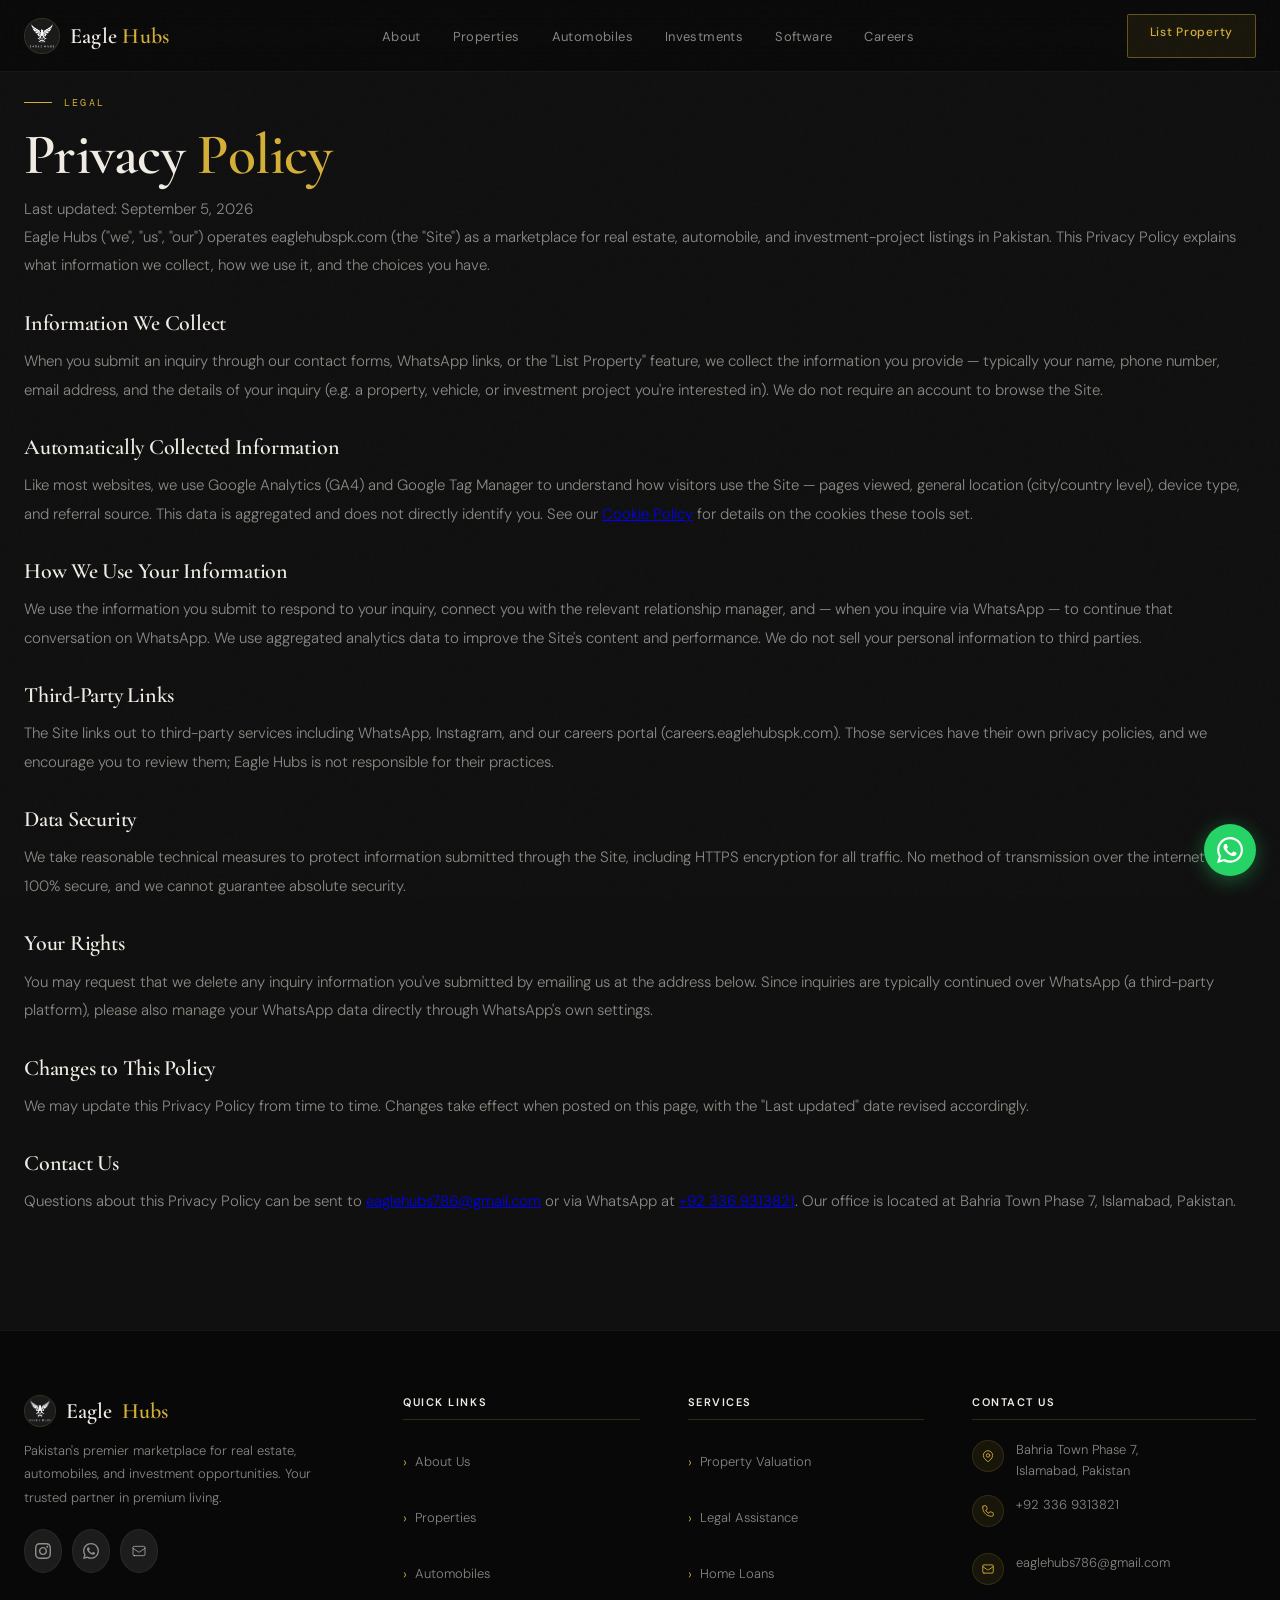
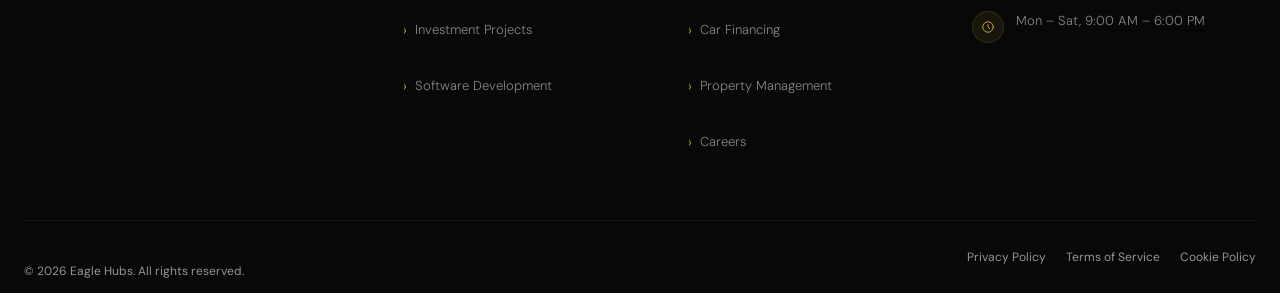
<file: privacy-policy.html>
<!DOCTYPE html>
<html lang="en">
<head>
<!-- Google Tag Manager -->
<script>(function(w,d,s,l,i){w[l]=w[l]||[];w[l].push({'gtm.start':
new Date().getTime(),event:'gtm.js'});var f=d.getElementsByTagName(s)[0],
j=d.createElement(s),dl=l!='dataLayer'?'&l='+l:'';j.async=true;j.src=
'https://www.googletagmanager.com/gtm.js?id='+i+dl;f.parentNode.insertBefore(j,f);
})(window,document,'script','dataLayer','GTM-5K8LCT5K');</script>
<!-- End Google Tag Manager -->
<!-- Google tag (gtag.js) -->
<script async src="https://www.googletagmanager.com/gtag/js?id=G-43QJ06S5HB"></script>
<script>
  window.dataLayer = window.dataLayer || [];
  function gtag(){dataLayer.push(arguments);}
  gtag('js', new Date());
  gtag('config', 'G-43QJ06S5HB');
</script>
<meta charset="UTF-8">
<meta name="viewport" content="width=device-width, initial-scale=1.0, maximum-scale=5.0, minimum-scale=1.0">
<title>Privacy Policy | Eagle Hubs</title>
<meta name="description" content="Read Eagle Hubs' Privacy Policy to understand how we collect, use, and protect your personal information when you use our real estate, automobile, and investment marketplace.">
<link rel="icon" type="image/png" href="assets/1.png">
<meta name="robots" content="index, follow">
<meta name="theme-color" content="#0a0a0a">
<link rel="canonical" href="https://www.eaglehubspk.com/privacy-policy.html">
<meta property="og:type" content="website">
<meta property="og:url" content="https://www.eaglehubspk.com/privacy-policy.html">
<meta property="og:title" content="Privacy Policy | Eagle Hubs">
<meta property="og:description" content="How Eagle Hubs collects, uses, and protects your personal information.">
<meta property="og:image" content="https://www.eaglehubspk.com/assets/1.png">
<meta property="og:image:width" content="1200">
<meta property="og:image:height" content="630">
<meta property="og:locale" content="en_PK">
<meta name="twitter:card" content="summary">
<meta name="twitter:site" content="@eaglehubspk">
<meta name="twitter:title" content="Privacy Policy | Eagle Hubs">
<meta name="twitter:description" content="How Eagle Hubs collects, uses, and protects your personal information.">

<link rel="preconnect" href="https://fonts.googleapis.com">
<link rel="preconnect" href="https://fonts.gstatic.com" crossorigin>
<link rel="preload" as="style" href="https://fonts.googleapis.com/css2?family=Cormorant+Garamond:ital,wght@0,400;0,500;0,600;0,700;1,400;1,600&family=DM+Sans:ital,wght@0,300;0,400;0,500;0,600;1,300&family=DM+Mono:wght@300;400;500&display=swap">
<link href="https://fonts.googleapis.com/css2?family=Cormorant+Garamond:ital,wght@0,400;0,500;0,600;0,700;1,400;1,600&family=DM+Sans:ital,wght@0,300;0,400;0,500;0,600;1,300&family=DM+Mono:wght@300;400;500&display=swap" rel="stylesheet" media="print" onload="this.media='all'">
<noscript><link href="https://fonts.googleapis.com/css2?family=Cormorant+Garamond:ital,wght@0,400;0,500;0,600;0,700;1,400;1,600&family=DM+Sans:ital,wght@0,300;0,400;0,500;0,600;1,300&family=DM+Mono:wght@300;400;500&display=swap" rel="stylesheet"></noscript>

<link rel="stylesheet" href="styles.css">
</head>

<body>
<!-- Google Tag Manager (noscript) -->
<noscript><iframe src="https://www.googletagmanager.com/ns.html?id=GTM-5K8LCT5K"
height="0" width="0" style="display:none;visibility:hidden"></iframe></noscript>
<!-- End Google Tag Manager (noscript) -->
<a href="#main-content" class="sr-only">Skip to main content</a>

<!-- ── FLOATING WA ── -->
<a id="wa-float" href="https://wa.me/923369313821" target="_blank" rel="noopener noreferrer" aria-label="WhatsApp">
  <svg viewBox="0 0 24 24" fill="white"><path d="M17.472 14.382c-.297-.149-1.758-.867-2.03-.967-.273-.099-.471-.148-.67.15-.197.297-.767.966-.94 1.164-.173.199-.347.223-.644.075-.297-.15-1.255-.463-2.39-1.475-.883-.788-1.48-1.761-1.653-2.059-.173-.297-.018-.458.13-.606.134-.133.298-.347.446-.52.149-.174.198-.298.298-.497.099-.198.05-.371-.025-.52-.075-.149-.669-1.612-.916-2.207-.242-.579-.487-.5-.669-.51-.173-.008-.371-.01-.57-.01-.198 0-.52.074-.792.372-.272.297-1.04 1.016-1.04 2.479 0 1.462 1.065 2.875 1.213 3.074.149.198 2.096 3.2 5.077 4.487.709.306 1.262.489 1.694.625.712.227 1.36.195 1.871.118.571-.085 1.758-.719 2.006-1.413.248-.694.248-1.289.173-1.413-.074-.124-.272-.198-.57-.347m-5.421 7.403h-.004a9.87 9.87 0 01-5.031-1.378l-.361-.214-3.741.982.998-3.648-.235-.374a9.86 9.86 0 01-1.51-5.26c.001-5.45 4.436-9.884 9.888-9.884 2.64 0 5.122 1.03 6.988 2.898a9.825 9.825 0 012.893 6.994c-.003 5.45-4.437 9.884-9.885 9.884m8.413-18.297A11.815 11.815 0 0012.05 0C5.495 0 .16 5.335.157 11.892c0 2.096.547 4.142 1.588 5.945L.057 24l6.305-1.654a11.882 11.882 0 005.683 1.448h.005c6.554 0 11.89-5.335 11.893-11.893a11.821 11.821 0 00-3.48-8.413z"/></svg>
</a>

<!-- ══════════════════════════════
     NAVIGATION
══════════════════════════════ -->
<nav id="navbar" role="navigation" aria-label="Main navigation">
  <div class="nav-inner">
    <a href="/" class="nav-brand">
      <div class="nav-logo">
        <img src="assets/1.png" alt="" onerror="this.style.display='none';this.parentElement.innerHTML='<span style=\'font-family:var(--display);font-size:16px;font-weight:700;color:var(--gold)\'>E</span>'">
      </div>
      <span class="nav-wordmark">Eagle <span>Hubs</span></span>
    </a>

    <ul class="nav-links" role="menubar">
      <li><a href="about.html" role="menuitem">About</a></li>
      <li><a href="properties.html" role="menuitem">Properties</a></li>
      <li><a href="automobiles.html" role="menuitem">Automobiles</a></li>
      <li><a href="investments.html" role="menuitem">Investments</a></li>
      <li><a href="services/software-development.html" role="menuitem">Software</a></li>
      <li><a href="https://careers.eaglehubspk.com/careers" target="_blank" rel="noopener noreferrer" role="menuitem">Careers</a></li>
    </ul>

    <a href="#" class="nav-cta hide-mobile" onclick="openModal('List Property')">List Property</a>
    <button class="mob-btn" onclick="toggleMob()" aria-label="Toggle menu" aria-expanded="false" id="mobBtn">☰</button>
  </div>
</nav>

<!-- Mobile menu -->
<div id="mobileMenu" role="menu">
  <a href="about.html" class="mob-link" onclick="closeMob()">About</a>
  <a href="properties.html" class="mob-link" onclick="closeMob()">Properties</a>
  <a href="automobiles.html" class="mob-link" onclick="closeMob()">Automobiles</a>
  <a href="investments.html" class="mob-link" onclick="closeMob()">Investments</a>
  <a href="services/software-development.html" class="mob-link" onclick="closeMob()">Software Development</a>
  <a href="https://careers.eaglehubspk.com/careers" target="_blank" rel="noopener noreferrer" class="mob-link" onclick="closeMob()">Careers</a>
  <button class="mob-cta-btn" onclick="openModal('List Property');closeMob()">List Property</button>
</div>

<main id="main-content">
<div style="background:var(--obsidian-2);">
<div class="section">
  <div class="reveal">
    <div class="section-label">Legal</div>
    <h1 class="section-title">Privacy <span class="gold">Policy</span></h1>
    <p class="section-desc">Last updated: September 5, 2026</p>
  </div>

  <div class="about-text">
    <p>Eagle Hubs ("we", "us", "our") operates eaglehubspk.com (the "Site") as a marketplace for real estate, automobile, and investment-project listings in Pakistan. This Privacy Policy explains what information we collect, how we use it, and the choices you have.</p>

    <h2 class="section-title" style="font-size:22px;margin-top:32px;">Information We Collect</h2>
    <p>When you submit an inquiry through our contact forms, WhatsApp links, or the "List Property" feature, we collect the information you provide — typically your name, phone number, email address, and the details of your inquiry (e.g. a property, vehicle, or investment project you're interested in). We do not require an account to browse the Site.</p>

    <h2 class="section-title" style="font-size:22px;margin-top:32px;">Automatically Collected Information</h2>
    <p>Like most websites, we use Google Analytics (GA4) and Google Tag Manager to understand how visitors use the Site — pages viewed, general location (city/country level), device type, and referral source. This data is aggregated and does not directly identify you. See our <a href="cookie-policy.html">Cookie Policy</a> for details on the cookies these tools set.</p>

    <h2 class="section-title" style="font-size:22px;margin-top:32px;">How We Use Your Information</h2>
    <p>We use the information you submit to respond to your inquiry, connect you with the relevant relationship manager, and — when you inquire via WhatsApp — to continue that conversation on WhatsApp. We use aggregated analytics data to improve the Site's content and performance. We do not sell your personal information to third parties.</p>

    <h2 class="section-title" style="font-size:22px;margin-top:32px;">Third-Party Links</h2>
    <p>The Site links out to third-party services including WhatsApp, Instagram, and our careers portal (careers.eaglehubspk.com). Those services have their own privacy policies, and we encourage you to review them; Eagle Hubs is not responsible for their practices.</p>

    <h2 class="section-title" style="font-size:22px;margin-top:32px;">Data Security</h2>
    <p>We take reasonable technical measures to protect information submitted through the Site, including HTTPS encryption for all traffic. No method of transmission over the internet is 100% secure, and we cannot guarantee absolute security.</p>

    <h2 class="section-title" style="font-size:22px;margin-top:32px;">Your Rights</h2>
    <p>You may request that we delete any inquiry information you've submitted by emailing us at the address below. Since inquiries are typically continued over WhatsApp (a third-party platform), please also manage your WhatsApp data directly through WhatsApp's own settings.</p>

    <h2 class="section-title" style="font-size:22px;margin-top:32px;">Changes to This Policy</h2>
    <p>We may update this Privacy Policy from time to time. Changes take effect when posted on this page, with the "Last updated" date revised accordingly.</p>

    <h2 class="section-title" style="font-size:22px;margin-top:32px;">Contact Us</h2>
    <p>Questions about this Privacy Policy can be sent to <a href="mailto:eaglehubs786@gmail.com">eaglehubs786@gmail.com</a> or via WhatsApp at <a href="https://wa.me/923369313821" target="_blank" rel="noopener noreferrer">+92 336 9313821</a>. Our office is located at Bahria Town Phase 7, Islamabad, Pakistan.</p>
  </div>
</div>
</div>
</main>

<!-- ══════════════════════════════
     FOOTER
══════════════════════════════ -->
<footer class="safe-bottom">
  <div class="footer-inner">
    <div class="footer-grid">
      <div>
        <div class="footer-brand-name">
          <div class="nav-logo" style="width:32px;height:32px;flex-shrink:0;">
            <img src="assets/1.png" alt="" onerror="this.style.display='none'">
          </div>
          Eagle <span>Hubs</span>
        </div>
        <p class="footer-tagline">Pakistan's premier marketplace for real estate, automobiles, and investment opportunities. Your trusted partner in premium living.</p>
        <div class="footer-socials">
          <a href="https://www.instagram.com/eaglehubsofficial/" target="_blank" rel="noopener noreferrer" class="social-btn" aria-label="Instagram">
            <svg fill="currentColor" viewBox="0 0 24 24"><path d="M12 2.163c3.204 0 3.584.012 4.85.07 3.252.148 4.771 1.691 4.919 4.919.058 1.265.069 1.645.069 4.849 0 3.205-.012 3.584-.069 4.849-.149 3.225-1.664 4.771-4.919 4.919-1.266.058-1.644.07-4.85.07-3.204 0-3.584-.012-4.849-.07-3.26-.149-4.771-1.699-4.919-4.92-.058-1.265-.07-1.644-.07-4.849 0-3.204.013-3.583.07-4.849.149-3.227 1.664-4.771 4.919-4.919 1.266-.057 1.645-.069 4.849-.069zm0-2.163c-3.259 0-3.667.014-4.947.072-4.358.2-6.78 2.618-6.98 6.98-.059 1.281-.073 1.689-.073 4.948 0 3.259.014 3.668.072 4.948.2 4.358 2.618 6.78 6.98 6.98 1.281.058 1.689.072 4.948.072 3.259 0 3.668-.014 4.948-.072 4.354-.2 6.782-2.618 6.979-6.98.059-1.28.073-1.689.073-4.948 0-3.259-.014-3.667-.072-4.947-.196-4.354-2.617-6.78-6.979-6.98-1.281-.059-1.69-.073-4.949-.073zm0 5.838c-3.403 0-6.162 2.759-6.162 6.162s2.759 6.163 6.162 6.163 6.162-2.759 6.162-6.163c0-3.403-2.759-6.162-6.162-6.162zm0 10.162c-2.209 0-4-1.79-4-4 0-2.209 1.791-4 4-4s4 1.791 4 4c0 2.21-1.791 4-4 4zm6.406-11.845c-.796 0-1.441.645-1.441 1.44s.645 1.44 1.441 1.44c.795 0 1.439-.645 1.439-1.44s-.644-1.44-1.439-1.44z"/></svg>
          </a>
          <a href="https://wa.me/923369313821" target="_blank" rel="noopener noreferrer" class="social-btn wa" aria-label="WhatsApp">
            <svg fill="currentColor" viewBox="0 0 24 24"><path d="M17.472 14.382c-.297-.149-1.758-.867-2.03-.967-.273-.099-.471-.148-.67.15-.197.297-.767.966-.94 1.164-.173.199-.347.223-.644.075-.297-.15-1.255-.463-2.39-1.475-.883-.788-1.48-1.761-1.653-2.059-.173-.297-.018-.458.13-.606.134-.133.298-.347.446-.52.149-.174.198-.298.298-.497.099-.198.05-.371-.025-.52-.075-.149-.669-1.612-.916-2.207-.242-.579-.487-.5-.669-.51-.173-.008-.371-.01-.57-.01-.198 0-.52.074-.792.372-.272.297-1.04 1.016-1.04 2.479 0 1.462 1.065 2.875 1.213 3.074.149.198 2.096 3.2 5.077 4.487.709.306 1.262.489 1.694.625.712.227 1.36.195 1.871.118.571-.085 1.758-.719 2.006-1.413.248-.694.248-1.289.173-1.413-.074-.124-.272-.198-.57-.347m-5.421 7.403h-.004a9.87 9.87 0 01-5.031-1.378l-.361-.214-3.741.982.998-3.648-.235-.374a9.86 9.86 0 01-1.51-5.26c.001-5.45 4.436-9.884 9.888-9.884 2.64 0 5.122 1.03 6.988 2.898a9.825 9.825 0 012.893 6.994c-.003 5.45-4.437 9.884-9.885 9.884m8.413-18.297A11.815 11.815 0 0012.05 0C5.495 0 .16 5.335.157 11.892c0 2.096.547 4.142 1.588 5.945L.057 24l6.305-1.654a11.882 11.882 0 005.683 1.448h.005c6.554 0 11.89-5.335 11.893-11.893a11.821 11.821 0 00-3.48-8.413z"/></svg>
          </a>
          <a href="mailto:eaglehubs786@gmail.com" class="social-btn" aria-label="Email">
            <svg fill="none" stroke="currentColor" viewBox="0 0 24 24"><path stroke-linecap="round" stroke-linejoin="round" stroke-width="1.5" d="M3 8l7.89 5.26a2 2 0 002.22 0L21 8M5 19h14a2 2 0 002-2V7a2 2 0 00-2-2H5a2 2 0 00-2 2v10a2 2 0 002 2z"/></svg>
          </a>
        </div>
      </div>

      <div>
        <h4 class="footer-col-title">Quick Links</h4>
        <ul class="footer-links">
          <li><a href="about.html">About Us</a></li>
          <li><a href="properties.html">Properties</a></li>
          <li><a href="automobiles.html">Automobiles</a></li>
          <li><a href="investments.html">Investment Projects</a></li>
          <li><a href="services/software-development.html">Software Development</a></li>
        </ul>
      </div>

      <div>
        <h4 class="footer-col-title">Services</h4>
        <ul class="footer-links">
          <li><a href="https://wa.me/923369313821?text=I%20want%20to%20see%20all%20listings">Property Valuation</a></li>
          <li><a href="https://wa.me/923369313821?text=I%20want%20to%20see%20all%20listings">Legal Assistance</a></li>
          <li><a href="https://wa.me/923369313821?text=I%20want%20to%20see%20all%20listings">Home Loans</a></li>
          <li><a href="https://wa.me/923369313821?text=I%20want%20to%20see%20all%20listings">Car Financing</a></li>
          <li><a href="https://wa.me/923369313821?text=I%20want%20to%20see%20all%20listings">Property Management</a></li>
          <li><a href="https://careers.eaglehubspk.com/careers" target="_blank" rel="noopener noreferrer">Careers</a></li>
        </ul>
      </div>

      <div>
        <h4 class="footer-col-title">Contact Us</h4>
        <ul class="contact-list">
          <li class="contact-item">
            <div class="contact-icon"><svg fill="none" stroke="currentColor" viewBox="0 0 24 24"><path stroke-linecap="round" stroke-linejoin="round" stroke-width="1.5" d="M17.657 16.657L13.414 20.9a1.998 1.998 0 01-2.827 0l-4.244-4.243a8 8 0 1111.314 0z"/><path stroke-linecap="round" stroke-linejoin="round" stroke-width="1.5" d="M15 11a3 3 0 11-6 0 3 3 0 016 0z"/></svg></div>
            <span>Bahria Town Phase 7,<br>Islamabad, Pakistan</span>
          </li>
          <li class="contact-item">
            <div class="contact-icon"><svg fill="none" stroke="currentColor" viewBox="0 0 24 24"><path stroke-linecap="round" stroke-linejoin="round" stroke-width="1.5" d="M3 5a2 2 0 012-2h3.28a1 1 0 01.948.684l1.498 4.493a1 1 0 01-.502 1.21l-2.257 1.13a11.042 11.042 0 005.516 5.516l1.13-2.257a1 1 0 011.21-.502l4.493 1.498a1 1 0 01.684.949V19a2 2 0 01-2 2h-1C9.716 21 3 14.284 3 6V5z"/></svg></div>
            <a href="https://wa.me/923369313821" target="_blank" rel="noopener noreferrer">+92 336 9313821</a>
          </li>
          <li class="contact-item">
            <div class="contact-icon"><svg fill="none" stroke="currentColor" viewBox="0 0 24 24"><path stroke-linecap="round" stroke-linejoin="round" stroke-width="1.5" d="M3 8l7.89 5.26a2 2 0 002.22 0L21 8M5 19h14a2 2 0 002-2V7a2 2 0 00-2-2H5a2 2 0 00-2 2v10a2 2 0 002 2z"/></svg></div>
            <a href="mailto:eaglehubs786@gmail.com">eaglehubs786@gmail.com</a>
          </li>
          <li class="contact-item">
            <div class="contact-icon"><svg fill="none" stroke="currentColor" viewBox="0 0 24 24"><path stroke-linecap="round" stroke-linejoin="round" stroke-width="1.5" d="M12 8v4l3 3m6-3a9 9 0 11-18 0 9 9 0 0118 0z"/></svg></div>
            <span>Mon – Sat, 9:00 AM – 6:00 PM</span>
          </li>
        </ul>
      </div>
    </div>

    <div class="footer-bottom">
      <p class="footer-copy">© 2026 Eagle Hubs. All rights reserved.</p>
      <div class="footer-legal">
        <a href="privacy-policy.html">Privacy Policy</a>
        <a href="terms-of-service.html">Terms of Service</a>
        <a href="cookie-policy.html">Cookie Policy</a>
      </div>
    </div>
  </div>
</footer>

<!-- ══════════════════════════════
     INQUIRY MODAL
══════════════════════════════ -->
<div id="inquiryModal" role="dialog" aria-modal="true" aria-labelledby="modalTitle">
  <div class="modal-inner">
    <button class="modal-close" onclick="closeModal()" aria-label="Close">
      <svg fill="none" stroke="currentColor" viewBox="0 0 24 24"><path stroke-linecap="round" stroke-linejoin="round" stroke-width="2" d="M6 18L18 6M6 6l12 12"/></svg>
    </button>
    <h3 class="modal-title" id="modalTitle">Inquiry</h3>
    <p class="modal-subtitle" id="modalItem">Property</p>
    <form class="modal-form" onsubmit="submitInquiry(event)">
      <input type="text" name="website" style="display:none" tabindex="-1" autocomplete="off">
      <div>
        <label class="form-label" for="inq-name">Full Name</label>
        <input type="text" id="inq-name" name="name" class="form-input" required placeholder="Your full name">
      </div>
      <div>
        <label class="form-label" for="inq-phone">Phone Number</label>
        <input type="tel" id="inq-phone" name="phone" class="form-input" required placeholder="+92 3XX XXXXXXX">
      </div>
      <div>
        <label class="form-label" for="inq-email">Email</label>
        <input type="email" id="inq-email" name="email" class="form-input" required placeholder="your@email.com">
      </div>
      <div>
        <label class="form-label" for="inq-message">Message</label>
        <textarea id="inq-message" name="message" class="form-textarea" placeholder="Tell us about your requirements…"></textarea>
      </div>
      <div id="form-error" style="display:none; color:#ff5f57; font-size:12px; margin-top:-4px; margin-bottom:8px; font-family:var(--body);"></div>
      <button type="submit" class="shimmer-btn" style="border-radius:6px;">Send Inquiry via WhatsApp</button>
    </form>
  </div>
</div>

<!-- ══════════════════════════════
     JAVASCRIPT
══════════════════════════════ -->
<script src="script.js"></script>
</body>
</html>
</file>
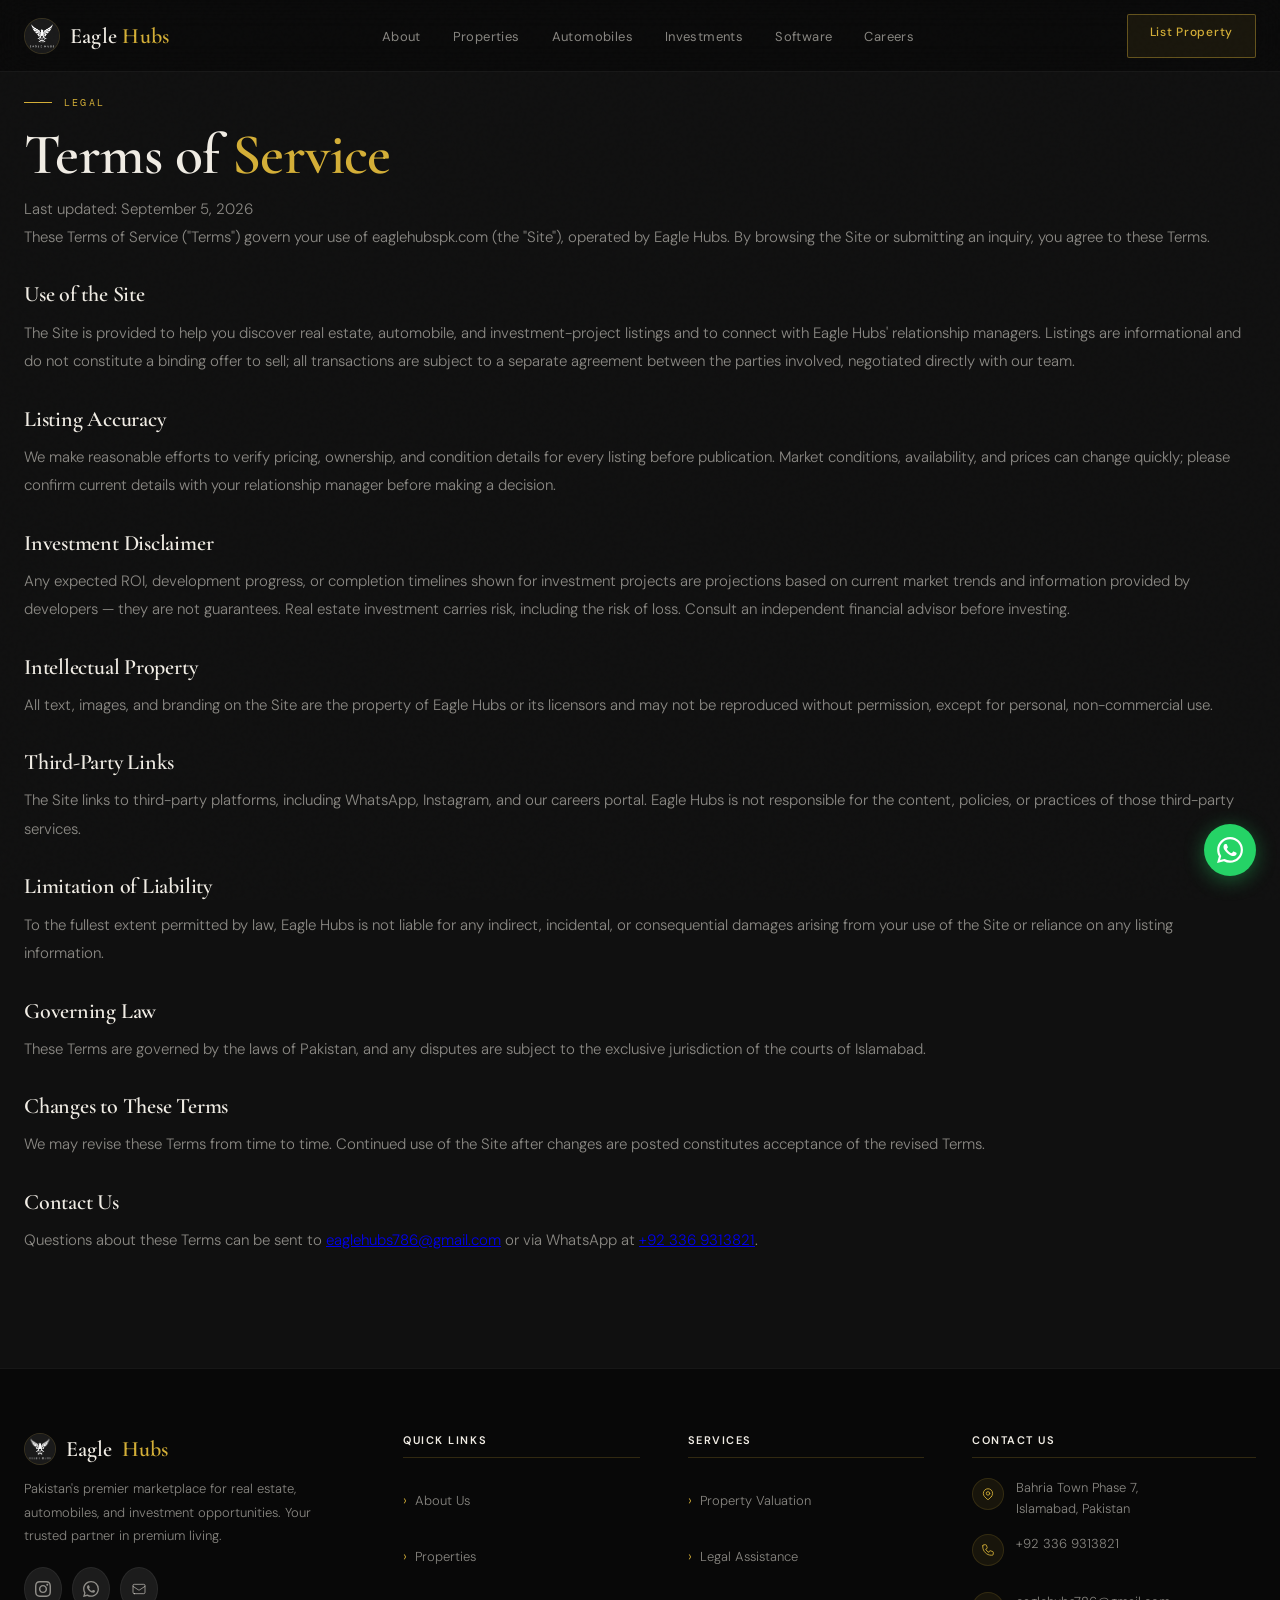
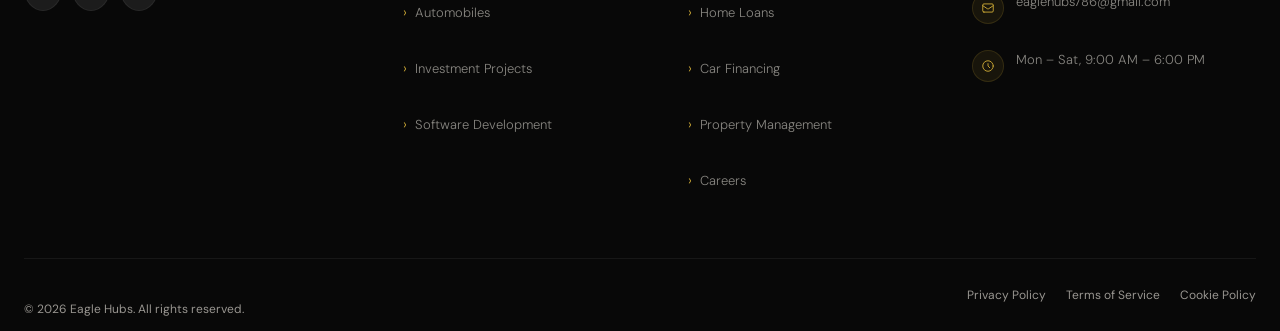
<file: terms-of-service.html>
<!DOCTYPE html>
<html lang="en">
<head>
<!-- Google Tag Manager -->
<script>(function(w,d,s,l,i){w[l]=w[l]||[];w[l].push({'gtm.start':
new Date().getTime(),event:'gtm.js'});var f=d.getElementsByTagName(s)[0],
j=d.createElement(s),dl=l!='dataLayer'?'&l='+l:'';j.async=true;j.src=
'https://www.googletagmanager.com/gtm.js?id='+i+dl;f.parentNode.insertBefore(j,f);
})(window,document,'script','dataLayer','GTM-5K8LCT5K');</script>
<!-- End Google Tag Manager -->
<!-- Google tag (gtag.js) -->
<script async src="https://www.googletagmanager.com/gtag/js?id=G-43QJ06S5HB"></script>
<script>
  window.dataLayer = window.dataLayer || [];
  function gtag(){dataLayer.push(arguments);}
  gtag('js', new Date());
  gtag('config', 'G-43QJ06S5HB');
</script>
<meta charset="UTF-8">
<meta name="viewport" content="width=device-width, initial-scale=1.0, maximum-scale=5.0, minimum-scale=1.0">
<title>Terms of Service | Eagle Hubs</title>
<meta name="description" content="Review the Terms of Service governing your use of the Eagle Hubs website and marketplace for real estate, automobiles, and investment listings in Pakistan.">
<link rel="icon" type="image/png" href="assets/1.png">
<meta name="robots" content="index, follow">
<meta name="theme-color" content="#0a0a0a">
<link rel="canonical" href="https://www.eaglehubspk.com/terms-of-service.html">
<meta property="og:type" content="website">
<meta property="og:url" content="https://www.eaglehubspk.com/terms-of-service.html">
<meta property="og:title" content="Terms of Service | Eagle Hubs">
<meta property="og:description" content="Terms of Service governing your use of the Eagle Hubs website and marketplace.">
<meta property="og:image" content="https://www.eaglehubspk.com/assets/1.png">
<meta property="og:image:width" content="1200">
<meta property="og:image:height" content="630">
<meta property="og:locale" content="en_PK">
<meta name="twitter:card" content="summary">
<meta name="twitter:site" content="@eaglehubspk">
<meta name="twitter:title" content="Terms of Service | Eagle Hubs">
<meta name="twitter:description" content="Terms of Service governing your use of the Eagle Hubs website and marketplace.">

<link rel="preconnect" href="https://fonts.googleapis.com">
<link rel="preconnect" href="https://fonts.gstatic.com" crossorigin>
<link rel="preload" as="style" href="https://fonts.googleapis.com/css2?family=Cormorant+Garamond:ital,wght@0,400;0,500;0,600;0,700;1,400;1,600&family=DM+Sans:ital,wght@0,300;0,400;0,500;0,600;1,300&family=DM+Mono:wght@300;400;500&display=swap">
<link href="https://fonts.googleapis.com/css2?family=Cormorant+Garamond:ital,wght@0,400;0,500;0,600;0,700;1,400;1,600&family=DM+Sans:ital,wght@0,300;0,400;0,500;0,600;1,300&family=DM+Mono:wght@300;400;500&display=swap" rel="stylesheet" media="print" onload="this.media='all'">
<noscript><link href="https://fonts.googleapis.com/css2?family=Cormorant+Garamond:ital,wght@0,400;0,500;0,600;0,700;1,400;1,600&family=DM+Sans:ital,wght@0,300;0,400;0,500;0,600;1,300&family=DM+Mono:wght@300;400;500&display=swap" rel="stylesheet"></noscript>

<link rel="stylesheet" href="styles.css">
</head>

<body>
<!-- Google Tag Manager (noscript) -->
<noscript><iframe src="https://www.googletagmanager.com/ns.html?id=GTM-5K8LCT5K"
height="0" width="0" style="display:none;visibility:hidden"></iframe></noscript>
<!-- End Google Tag Manager (noscript) -->
<a href="#main-content" class="sr-only">Skip to main content</a>

<!-- ── FLOATING WA ── -->
<a id="wa-float" href="https://wa.me/923369313821" target="_blank" rel="noopener noreferrer" aria-label="WhatsApp">
  <svg viewBox="0 0 24 24" fill="white"><path d="M17.472 14.382c-.297-.149-1.758-.867-2.03-.967-.273-.099-.471-.148-.67.15-.197.297-.767.966-.94 1.164-.173.199-.347.223-.644.075-.297-.15-1.255-.463-2.39-1.475-.883-.788-1.48-1.761-1.653-2.059-.173-.297-.018-.458.13-.606.134-.133.298-.347.446-.52.149-.174.198-.298.298-.497.099-.198.05-.371-.025-.52-.075-.149-.669-1.612-.916-2.207-.242-.579-.487-.5-.669-.51-.173-.008-.371-.01-.57-.01-.198 0-.52.074-.792.372-.272.297-1.04 1.016-1.04 2.479 0 1.462 1.065 2.875 1.213 3.074.149.198 2.096 3.2 5.077 4.487.709.306 1.262.489 1.694.625.712.227 1.36.195 1.871.118.571-.085 1.758-.719 2.006-1.413.248-.694.248-1.289.173-1.413-.074-.124-.272-.198-.57-.347m-5.421 7.403h-.004a9.87 9.87 0 01-5.031-1.378l-.361-.214-3.741.982.998-3.648-.235-.374a9.86 9.86 0 01-1.51-5.26c.001-5.45 4.436-9.884 9.888-9.884 2.64 0 5.122 1.03 6.988 2.898a9.825 9.825 0 012.893 6.994c-.003 5.45-4.437 9.884-9.885 9.884m8.413-18.297A11.815 11.815 0 0012.05 0C5.495 0 .16 5.335.157 11.892c0 2.096.547 4.142 1.588 5.945L.057 24l6.305-1.654a11.882 11.882 0 005.683 1.448h.005c6.554 0 11.89-5.335 11.893-11.893a11.821 11.821 0 00-3.48-8.413z"/></svg>
</a>

<!-- ══════════════════════════════
     NAVIGATION
══════════════════════════════ -->
<nav id="navbar" role="navigation" aria-label="Main navigation">
  <div class="nav-inner">
    <a href="/" class="nav-brand">
      <div class="nav-logo">
        <img src="assets/1.png" alt="" onerror="this.style.display='none';this.parentElement.innerHTML='<span style=\'font-family:var(--display);font-size:16px;font-weight:700;color:var(--gold)\'>E</span>'">
      </div>
      <span class="nav-wordmark">Eagle <span>Hubs</span></span>
    </a>

    <ul class="nav-links" role="menubar">
      <li><a href="about.html" role="menuitem">About</a></li>
      <li><a href="properties.html" role="menuitem">Properties</a></li>
      <li><a href="automobiles.html" role="menuitem">Automobiles</a></li>
      <li><a href="investments.html" role="menuitem">Investments</a></li>
      <li><a href="services/software-development.html" role="menuitem">Software</a></li>
      <li><a href="https://careers.eaglehubspk.com/careers" target="_blank" rel="noopener noreferrer" role="menuitem">Careers</a></li>
    </ul>

    <a href="#" class="nav-cta hide-mobile" onclick="openModal('List Property')">List Property</a>
    <button class="mob-btn" onclick="toggleMob()" aria-label="Toggle menu" aria-expanded="false" id="mobBtn">☰</button>
  </div>
</nav>

<!-- Mobile menu -->
<div id="mobileMenu" role="menu">
  <a href="about.html" class="mob-link" onclick="closeMob()">About</a>
  <a href="properties.html" class="mob-link" onclick="closeMob()">Properties</a>
  <a href="automobiles.html" class="mob-link" onclick="closeMob()">Automobiles</a>
  <a href="investments.html" class="mob-link" onclick="closeMob()">Investments</a>
  <a href="services/software-development.html" class="mob-link" onclick="closeMob()">Software Development</a>
  <a href="https://careers.eaglehubspk.com/careers" target="_blank" rel="noopener noreferrer" class="mob-link" onclick="closeMob()">Careers</a>
  <button class="mob-cta-btn" onclick="openModal('List Property');closeMob()">List Property</button>
</div>

<main id="main-content">
<div style="background:var(--obsidian-2);">
<div class="section">
  <div class="reveal">
    <div class="section-label">Legal</div>
    <h1 class="section-title">Terms of <span class="gold">Service</span></h1>
    <p class="section-desc">Last updated: September 5, 2026</p>
  </div>

  <div class="about-text">
    <p>These Terms of Service ("Terms") govern your use of eaglehubspk.com (the "Site"), operated by Eagle Hubs. By browsing the Site or submitting an inquiry, you agree to these Terms.</p>

    <h2 class="section-title" style="font-size:22px;margin-top:32px;">Use of the Site</h2>
    <p>The Site is provided to help you discover real estate, automobile, and investment-project listings and to connect with Eagle Hubs' relationship managers. Listings are informational and do not constitute a binding offer to sell; all transactions are subject to a separate agreement between the parties involved, negotiated directly with our team.</p>

    <h2 class="section-title" style="font-size:22px;margin-top:32px;">Listing Accuracy</h2>
    <p>We make reasonable efforts to verify pricing, ownership, and condition details for every listing before publication. Market conditions, availability, and prices can change quickly; please confirm current details with your relationship manager before making a decision.</p>

    <h2 class="section-title" style="font-size:22px;margin-top:32px;">Investment Disclaimer</h2>
    <p>Any expected ROI, development progress, or completion timelines shown for investment projects are projections based on current market trends and information provided by developers — they are not guarantees. Real estate investment carries risk, including the risk of loss. Consult an independent financial advisor before investing.</p>

    <h2 class="section-title" style="font-size:22px;margin-top:32px;">Intellectual Property</h2>
    <p>All text, images, and branding on the Site are the property of Eagle Hubs or its licensors and may not be reproduced without permission, except for personal, non-commercial use.</p>

    <h2 class="section-title" style="font-size:22px;margin-top:32px;">Third-Party Links</h2>
    <p>The Site links to third-party platforms, including WhatsApp, Instagram, and our careers portal. Eagle Hubs is not responsible for the content, policies, or practices of those third-party services.</p>

    <h2 class="section-title" style="font-size:22px;margin-top:32px;">Limitation of Liability</h2>
    <p>To the fullest extent permitted by law, Eagle Hubs is not liable for any indirect, incidental, or consequential damages arising from your use of the Site or reliance on any listing information.</p>

    <h2 class="section-title" style="font-size:22px;margin-top:32px;">Governing Law</h2>
    <p>These Terms are governed by the laws of Pakistan, and any disputes are subject to the exclusive jurisdiction of the courts of Islamabad.</p>

    <h2 class="section-title" style="font-size:22px;margin-top:32px;">Changes to These Terms</h2>
    <p>We may revise these Terms from time to time. Continued use of the Site after changes are posted constitutes acceptance of the revised Terms.</p>

    <h2 class="section-title" style="font-size:22px;margin-top:32px;">Contact Us</h2>
    <p>Questions about these Terms can be sent to <a href="mailto:eaglehubs786@gmail.com">eaglehubs786@gmail.com</a> or via WhatsApp at <a href="https://wa.me/923369313821" target="_blank" rel="noopener noreferrer">+92 336 9313821</a>.</p>
  </div>
</div>
</div>
</main>

<!-- ══════════════════════════════
     FOOTER
══════════════════════════════ -->
<footer class="safe-bottom">
  <div class="footer-inner">
    <div class="footer-grid">
      <div>
        <div class="footer-brand-name">
          <div class="nav-logo" style="width:32px;height:32px;flex-shrink:0;">
            <img src="assets/1.png" alt="" onerror="this.style.display='none'">
          </div>
          Eagle <span>Hubs</span>
        </div>
        <p class="footer-tagline">Pakistan's premier marketplace for real estate, automobiles, and investment opportunities. Your trusted partner in premium living.</p>
        <div class="footer-socials">
          <a href="https://www.instagram.com/eaglehubsofficial/" target="_blank" rel="noopener noreferrer" class="social-btn" aria-label="Instagram">
            <svg fill="currentColor" viewBox="0 0 24 24"><path d="M12 2.163c3.204 0 3.584.012 4.85.07 3.252.148 4.771 1.691 4.919 4.919.058 1.265.069 1.645.069 4.849 0 3.205-.012 3.584-.069 4.849-.149 3.225-1.664 4.771-4.919 4.919-1.266.058-1.644.07-4.85.07-3.204 0-3.584-.012-4.849-.07-3.26-.149-4.771-1.699-4.919-4.92-.058-1.265-.07-1.644-.07-4.849 0-3.204.013-3.583.07-4.849.149-3.227 1.664-4.771 4.919-4.919 1.266-.057 1.645-.069 4.849-.069zm0-2.163c-3.259 0-3.667.014-4.947.072-4.358.2-6.78 2.618-6.98 6.98-.059 1.281-.073 1.689-.073 4.948 0 3.259.014 3.668.072 4.948.2 4.358 2.618 6.78 6.98 6.98 1.281.058 1.689.072 4.948.072 3.259 0 3.668-.014 4.948-.072 4.354-.2 6.782-2.618 6.979-6.98.059-1.28.073-1.689.073-4.948 0-3.259-.014-3.667-.072-4.947-.196-4.354-2.617-6.78-6.979-6.98-1.281-.059-1.69-.073-4.949-.073zm0 5.838c-3.403 0-6.162 2.759-6.162 6.162s2.759 6.163 6.162 6.163 6.162-2.759 6.162-6.163c0-3.403-2.759-6.162-6.162-6.162zm0 10.162c-2.209 0-4-1.79-4-4 0-2.209 1.791-4 4-4s4 1.791 4 4c0 2.21-1.791 4-4 4zm6.406-11.845c-.796 0-1.441.645-1.441 1.44s.645 1.44 1.441 1.44c.795 0 1.439-.645 1.439-1.44s-.644-1.44-1.439-1.44z"/></svg>
          </a>
          <a href="https://wa.me/923369313821" target="_blank" rel="noopener noreferrer" class="social-btn wa" aria-label="WhatsApp">
            <svg fill="currentColor" viewBox="0 0 24 24"><path d="M17.472 14.382c-.297-.149-1.758-.867-2.03-.967-.273-.099-.471-.148-.67.15-.197.297-.767.966-.94 1.164-.173.199-.347.223-.644.075-.297-.15-1.255-.463-2.39-1.475-.883-.788-1.48-1.761-1.653-2.059-.173-.297-.018-.458.13-.606.134-.133.298-.347.446-.52.149-.174.198-.298.298-.497.099-.198.05-.371-.025-.52-.075-.149-.669-1.612-.916-2.207-.242-.579-.487-.5-.669-.51-.173-.008-.371-.01-.57-.01-.198 0-.52.074-.792.372-.272.297-1.04 1.016-1.04 2.479 0 1.462 1.065 2.875 1.213 3.074.149.198 2.096 3.2 5.077 4.487.709.306 1.262.489 1.694.625.712.227 1.36.195 1.871.118.571-.085 1.758-.719 2.006-1.413.248-.694.248-1.289.173-1.413-.074-.124-.272-.198-.57-.347m-5.421 7.403h-.004a9.87 9.87 0 01-5.031-1.378l-.361-.214-3.741.982.998-3.648-.235-.374a9.86 9.86 0 01-1.51-5.26c.001-5.45 4.436-9.884 9.888-9.884 2.64 0 5.122 1.03 6.988 2.898a9.825 9.825 0 012.893 6.994c-.003 5.45-4.437 9.884-9.885 9.884m8.413-18.297A11.815 11.815 0 0012.05 0C5.495 0 .16 5.335.157 11.892c0 2.096.547 4.142 1.588 5.945L.057 24l6.305-1.654a11.882 11.882 0 005.683 1.448h.005c6.554 0 11.89-5.335 11.893-11.893a11.821 11.821 0 00-3.48-8.413z"/></svg>
          </a>
          <a href="mailto:eaglehubs786@gmail.com" class="social-btn" aria-label="Email">
            <svg fill="none" stroke="currentColor" viewBox="0 0 24 24"><path stroke-linecap="round" stroke-linejoin="round" stroke-width="1.5" d="M3 8l7.89 5.26a2 2 0 002.22 0L21 8M5 19h14a2 2 0 002-2V7a2 2 0 00-2-2H5a2 2 0 00-2 2v10a2 2 0 002 2z"/></svg>
          </a>
        </div>
      </div>

      <div>
        <h4 class="footer-col-title">Quick Links</h4>
        <ul class="footer-links">
          <li><a href="about.html">About Us</a></li>
          <li><a href="properties.html">Properties</a></li>
          <li><a href="automobiles.html">Automobiles</a></li>
          <li><a href="investments.html">Investment Projects</a></li>
          <li><a href="services/software-development.html">Software Development</a></li>
        </ul>
      </div>

      <div>
        <h4 class="footer-col-title">Services</h4>
        <ul class="footer-links">
          <li><a href="https://wa.me/923369313821?text=I%20want%20to%20see%20all%20listings">Property Valuation</a></li>
          <li><a href="https://wa.me/923369313821?text=I%20want%20to%20see%20all%20listings">Legal Assistance</a></li>
          <li><a href="https://wa.me/923369313821?text=I%20want%20to%20see%20all%20listings">Home Loans</a></li>
          <li><a href="https://wa.me/923369313821?text=I%20want%20to%20see%20all%20listings">Car Financing</a></li>
          <li><a href="https://wa.me/923369313821?text=I%20want%20to%20see%20all%20listings">Property Management</a></li>
          <li><a href="https://careers.eaglehubspk.com/careers" target="_blank" rel="noopener noreferrer">Careers</a></li>
        </ul>
      </div>

      <div>
        <h4 class="footer-col-title">Contact Us</h4>
        <ul class="contact-list">
          <li class="contact-item">
            <div class="contact-icon"><svg fill="none" stroke="currentColor" viewBox="0 0 24 24"><path stroke-linecap="round" stroke-linejoin="round" stroke-width="1.5" d="M17.657 16.657L13.414 20.9a1.998 1.998 0 01-2.827 0l-4.244-4.243a8 8 0 1111.314 0z"/><path stroke-linecap="round" stroke-linejoin="round" stroke-width="1.5" d="M15 11a3 3 0 11-6 0 3 3 0 016 0z"/></svg></div>
            <span>Bahria Town Phase 7,<br>Islamabad, Pakistan</span>
          </li>
          <li class="contact-item">
            <div class="contact-icon"><svg fill="none" stroke="currentColor" viewBox="0 0 24 24"><path stroke-linecap="round" stroke-linejoin="round" stroke-width="1.5" d="M3 5a2 2 0 012-2h3.28a1 1 0 01.948.684l1.498 4.493a1 1 0 01-.502 1.21l-2.257 1.13a11.042 11.042 0 005.516 5.516l1.13-2.257a1 1 0 011.21-.502l4.493 1.498a1 1 0 01.684.949V19a2 2 0 01-2 2h-1C9.716 21 3 14.284 3 6V5z"/></svg></div>
            <a href="https://wa.me/923369313821" target="_blank" rel="noopener noreferrer">+92 336 9313821</a>
          </li>
          <li class="contact-item">
            <div class="contact-icon"><svg fill="none" stroke="currentColor" viewBox="0 0 24 24"><path stroke-linecap="round" stroke-linejoin="round" stroke-width="1.5" d="M3 8l7.89 5.26a2 2 0 002.22 0L21 8M5 19h14a2 2 0 002-2V7a2 2 0 00-2-2H5a2 2 0 00-2 2v10a2 2 0 002 2z"/></svg></div>
            <a href="mailto:eaglehubs786@gmail.com">eaglehubs786@gmail.com</a>
          </li>
          <li class="contact-item">
            <div class="contact-icon"><svg fill="none" stroke="currentColor" viewBox="0 0 24 24"><path stroke-linecap="round" stroke-linejoin="round" stroke-width="1.5" d="M12 8v4l3 3m6-3a9 9 0 11-18 0 9 9 0 0118 0z"/></svg></div>
            <span>Mon – Sat, 9:00 AM – 6:00 PM</span>
          </li>
        </ul>
      </div>
    </div>

    <div class="footer-bottom">
      <p class="footer-copy">© 2026 Eagle Hubs. All rights reserved.</p>
      <div class="footer-legal">
        <a href="privacy-policy.html">Privacy Policy</a>
        <a href="terms-of-service.html">Terms of Service</a>
        <a href="cookie-policy.html">Cookie Policy</a>
      </div>
    </div>
  </div>
</footer>

<!-- ══════════════════════════════
     INQUIRY MODAL
══════════════════════════════ -->
<div id="inquiryModal" role="dialog" aria-modal="true" aria-labelledby="modalTitle">
  <div class="modal-inner">
    <button class="modal-close" onclick="closeModal()" aria-label="Close">
      <svg fill="none" stroke="currentColor" viewBox="0 0 24 24"><path stroke-linecap="round" stroke-linejoin="round" stroke-width="2" d="M6 18L18 6M6 6l12 12"/></svg>
    </button>
    <h3 class="modal-title" id="modalTitle">Inquiry</h3>
    <p class="modal-subtitle" id="modalItem">Property</p>
    <form class="modal-form" onsubmit="submitInquiry(event)">
      <input type="text" name="website" style="display:none" tabindex="-1" autocomplete="off">
      <div>
        <label class="form-label" for="inq-name">Full Name</label>
        <input type="text" id="inq-name" name="name" class="form-input" required placeholder="Your full name">
      </div>
      <div>
        <label class="form-label" for="inq-phone">Phone Number</label>
        <input type="tel" id="inq-phone" name="phone" class="form-input" required placeholder="+92 3XX XXXXXXX">
      </div>
      <div>
        <label class="form-label" for="inq-email">Email</label>
        <input type="email" id="inq-email" name="email" class="form-input" required placeholder="your@email.com">
      </div>
      <div>
        <label class="form-label" for="inq-message">Message</label>
        <textarea id="inq-message" name="message" class="form-textarea" placeholder="Tell us about your requirements…"></textarea>
      </div>
      <div id="form-error" style="display:none; color:#ff5f57; font-size:12px; margin-top:-4px; margin-bottom:8px; font-family:var(--body);"></div>
      <button type="submit" class="shimmer-btn" style="border-radius:6px;">Send Inquiry via WhatsApp</button>
    </form>
  </div>
</div>

<!-- ══════════════════════════════
     JAVASCRIPT
══════════════════════════════ -->
<script src="script.js"></script>
</body>
</html>
</file>
<file: styles.css>
/* ══════════════════════════════════════════════
   DESIGN TOKENS — OBSIDIAN × GOLD SYSTEM
══════════════════════════════════════════════ */
:root {
  --obsidian:        #080808;
  --obsidian-2:      #101010;
  --obsidian-3:      #161616;
  --surface:         #1c1c1c;
  --surface-2:       #222222;
  --border:          rgba(255,255,255,0.06);
  --border-gold:     rgba(212,175,55,0.15);
  --border-gold-hi:  rgba(212,175,55,0.4);
  --gold:            #d4af37;
  --gold-light:      #f4d03f;
  --gold-dim:        rgba(212,175,55,0.08);
  --gold-glow:       rgba(212,175,55,0.25);
  --text:            #f0ece4;
  --text-dim:        rgba(240,236,228,0.55);
  --text-hint:       rgba(240,236,228,0.62);
  --display:         'Cormorant Garamond', 'Georgia', serif;
  --body:            'DM Sans', system-ui, sans-serif;
  --mono:            'DM Mono', 'Courier New', monospace;
  --ease-out:        cubic-bezier(0.22, 1, 0.36, 1);
  --ease-inout:      cubic-bezier(0.45, 0, 0.55, 1);
}

/* ══════ RESET ══════ */
*, *::before, *::after { margin:0; padding:0; box-sizing:border-box; }
html { scroll-behavior:smooth; overflow-x:hidden; -webkit-text-size-adjust:100%; }
body {
  background: var(--obsidian);
  color: var(--text);
  font-family: var(--body);
  -webkit-font-smoothing: antialiased;
  overflow-x: hidden;
}
img { max-width:100%; height:auto; display:block; }
button, a, input, select, textarea { min-height: 44px; }
* { -webkit-tap-highlight-color: transparent; }

/* ══════ SCROLLBAR ══════ */
::-webkit-scrollbar { width: 3px; }
::-webkit-scrollbar-track { background: var(--obsidian); }
::-webkit-scrollbar-thumb { background: var(--surface-2); border-radius: 2px; }
::-webkit-scrollbar-thumb:hover { background: rgba(212,175,55,0.3); }

/* ══════ AMBIENT GRAIN OVERLAY ══════ */
body::before {
  content: '';
  position: fixed; inset: 0;
  background-image: url("data:image/svg+xml,%3Csvg viewBox='0 0 256 256' xmlns='http://www.w3.org/2000/svg'%3E%3Cfilter id='noise'%3E%3CfeTurbulence type='fractalNoise' baseFrequency='0.9' numOctaves='4' stitchTiles='stitch'/%3E%3C/filter%3E%3Crect width='100%25' height='100%25' filter='url(%23noise)' opacity='0.035'/%3E%3C/svg%3E");
  pointer-events: none;
  z-index: 9998;
  opacity: 0.4;
}

/* ══════ GOLD SHIMMER LINES ══════ */
.gold-line {
  width: 1px;
  background: linear-gradient(to bottom, transparent, var(--gold), transparent);
  opacity: 0.2;
}

/* ══════ SKIP LINK ══════ */
.sr-only { position:absolute; width:1px; height:1px; overflow:hidden; clip:rect(0,0,0,0); }
.sr-only:focus { position:fixed; top:1rem; left:1rem; width:auto; height:auto; clip:auto; z-index:9999; padding:.5rem 1rem; background:var(--gold); color:var(--obsidian); border-radius:4px; font-weight:600; }

/* ══════════════════════════════════════════════
   NAVIGATION
══════════════════════════════════════════════ */
#navbar {
  position: fixed; top:0; left:0; right:0;
  z-index: 1000;
  height: 72px;
  display: flex; align-items: center;
  background: rgba(8,8,8,0.75);
  backdrop-filter: blur(20px) saturate(150%);
  -webkit-backdrop-filter: blur(20px) saturate(150%);
  border-bottom: 1px solid var(--border);
  transition: border-color 0.4s, background 0.4s;
  will-change: transform;
}
#navbar.scrolled {
  border-bottom-color: rgba(212,175,55,0.12);
  background: rgba(8,8,8,0.92);
}
.nav-inner {
  width: 100%; max-width: 1280px; margin: 0 auto;
  padding: 0 24px;
  display: flex; align-items: center; justify-content: space-between;
}
.nav-brand {
  display: flex; align-items: center; gap: 10px;
  text-decoration: none;
}
.nav-logo {
  width: 36px; height: 36px; border-radius: 50%; overflow: hidden;
  background: var(--surface);
  border: 1px solid var(--border-gold);
  display: flex; align-items: center; justify-content: center;
  flex-shrink: 0;
}
.nav-logo img { width:100%; height:100%; object-fit:cover; }
.nav-wordmark {
  font-family: var(--display);
  font-size: 22px; font-weight: 600;
  color: var(--text);
  letter-spacing: 0.01em;
}
.nav-wordmark span { color: var(--gold); }
.nav-links {
  display: flex; align-items: center; gap: 32px;
  list-style: none;
}
.nav-links a {
  font-size: 13px; font-weight: 400;
  color: var(--text-dim);
  text-decoration: none;
  letter-spacing: 0.03em;
  transition: color 0.25s;
  position: relative;
}
.nav-links a::after {
  content: '';
  position: absolute; bottom: -3px; left: 0; right: 0;
  height: 1px;
  background: var(--gold);
  transform: scaleX(0);
  transform-origin: left;
  transition: transform 0.3s var(--ease-out);
}
.nav-links a:hover { color: var(--text); }
.nav-links a:hover::after { transform: scaleX(1); }
.nav-cta {
  padding: 9px 22px;
  border: 1px solid var(--border-gold-hi);
  color: var(--gold);
  font-size: 12px; font-weight: 500;
  letter-spacing: 0.06em;
  text-decoration: none;
  border-radius: 2px;
  transition: all 0.25s;
  background: var(--gold-dim);
  white-space: nowrap;
}
.nav-cta:hover {
  background: var(--gold);
  color: var(--obsidian);
  box-shadow: 0 0 20px var(--gold-glow);
}
.mob-btn {
  display: none;
  background: transparent;
  border: 1px solid var(--border);
  color: var(--text-dim);
  padding: 6px 10px;
  border-radius: 3px;
  cursor: pointer;
  font-size: 18px;
  line-height: 1;
}
#mobileMenu {
  display: none;
  position: fixed;
  top: 72px; left: 0; right: 0;
  background: rgba(8,8,8,0.97);
  backdrop-filter: blur(20px);
  border-bottom: 1px solid var(--border);
  padding: 20px 24px 32px;
  z-index: 999;
  flex-direction: column;
}
#mobileMenu.open { display: flex; }
.mob-link {
  padding: 14px 0;
  border-bottom: 1px solid var(--border);
  color: var(--text-dim);
  text-decoration: none;
  font-size: 15px;
  transition: color 0.2s;
}
.mob-link:hover { color: var(--gold); }
.mob-cta-btn {
  margin-top: 16px;
  width: 100%;
  padding: 13px;
  background: linear-gradient(135deg, var(--gold), var(--gold-light));
  color: var(--obsidian);
  font-weight: 700;
  font-size: 14px;
  border: none;
  border-radius: 4px;
  cursor: pointer;
}

/* ══════════════════════════════════════════════
   SCROLL REVEAL SYSTEM
══════════════════════════════════════════════ */
.reveal {
  opacity: 0;
  transform: translateY(32px);
  transition: opacity 0.8s var(--ease-out), transform 0.8s var(--ease-out);
  will-change: opacity, transform;
}
.reveal.visible { opacity: 1; transform: translateY(0); }
.reveal-left {
  opacity: 0;
  transform: translateX(-32px);
  transition: opacity 0.8s var(--ease-out), transform 0.8s var(--ease-out);
}
.reveal-left.visible { opacity: 1; transform: translateX(0); }
.reveal-right {
  opacity: 0;
  transform: translateX(32px);
  transition: opacity 0.8s var(--ease-out), transform 0.8s var(--ease-out);
}
.reveal-right.visible { opacity: 1; transform: translateX(0); }

/* Stagger delays */
.delay-1 { transition-delay: 0.1s; }
.delay-2 { transition-delay: 0.2s; }
.delay-3 { transition-delay: 0.3s; }
.delay-4 { transition-delay: 0.4s; }
.delay-5 { transition-delay: 0.5s; }
.delay-6 { transition-delay: 0.6s; }

/* ══════════════════════════════════════════════
   HERO SECTION
══════════════════════════════════════════════ */
#hero {
  position: relative;
  min-height: 100vh;
  display: flex; align-items: center; justify-content: center;
  overflow: hidden;
  padding: 120px 24px 80px;
}

/* Background slider */
.hero-slides {
  position: absolute; inset: 0; z-index: 0;
}
.hero-slide {
  position: absolute; inset: 0;
  opacity: 0;
  transition: opacity 1.4s ease-in-out;
  will-change: opacity;
  transform: scale(1.05);
  transition: opacity 1.4s ease-in-out, transform 8s ease-in-out;
}
.hero-slide.active {
  opacity: 1;
  transform: scale(1);
}
/* LCP background image — sized per viewport so mobile doesn't fetch the 1920px desktop asset */
#slide-0 {
  background: url('https://images.unsplash.com/photo-1600596542815-ffad4c1539a9?w=1920&fm=webp&q=75') center/cover no-repeat;
}
@media (max-width: 767px) {
  #slide-0 {
    background-image: url('https://images.unsplash.com/photo-1600596542815-ffad4c1539a9?w=900&fm=webp&q=75');
  }
}
.hero-slide::after {
  content: '';
  position: absolute; inset: 0;
  background: linear-gradient(
    to bottom,
    rgba(8,8,8,0.5) 0%,
    rgba(8,8,8,0.35) 40%,
    rgba(8,8,8,0.75) 100%
  );
}

/* Parallax wrapper */
.hero-parallax {
  position: absolute; inset: -20%;
  background-size: cover;
  background-position: center;
  will-change: transform;
}

/* Hero vignette sides */
#hero::before {
  content: '';
  position: absolute; inset: 0; z-index: 1;
  background: linear-gradient(to right, rgba(8,8,8,0.5) 0%, transparent 30%, transparent 70%, rgba(8,8,8,0.5) 100%);
  pointer-events: none;
}

.hero-content {
  position: relative; z-index: 2;
  width: 100%; max-width: 900px;
  text-align: center;
}

/* Staggered hero animations */
.hero-eyebrow {
  display: inline-flex; align-items: center; gap: 10px;
  font-family: var(--mono);
  font-size: 11px; font-weight: 400;
  color: var(--gold);
  letter-spacing: 0.2em;
  text-transform: uppercase;
  margin-bottom: 24px;
  opacity: 0;
  animation: heroFadeUp 0.7s 0.2s var(--ease-out) forwards;
}
.hero-eyebrow::before, .hero-eyebrow::after {
  content: '';
  width: 32px; height: 1px;
  background: var(--gold);
  opacity: 0.5;
}

.hero-title {
  font-family: var(--display);
  font-size: clamp(52px, 9vw, 108px);
  font-weight: 600;
  line-height: 0.95;
  letter-spacing: -0.01em;
  color: var(--text);
  margin-bottom: 24px;
  opacity: 0;
  animation: heroFadeUp 0.8s 0.35s var(--ease-out) forwards;
}
.hero-title .gold-word {
  color: transparent;
  -webkit-text-stroke: 1px var(--gold);
  display: inline;
}
.hero-title em {
  font-style: italic;
  color: var(--gold);
}

.hero-sub {
  font-size: clamp(15px, 1.6vw, 18px);
  color: var(--text-dim);
  max-width: 560px;
  margin: 0 auto 48px;
  line-height: 1.7;
  font-weight: 300;
  opacity: 0;
  animation: heroFadeUp 0.8s 0.5s var(--ease-out) forwards;
}

/* Glass search card */
.search-card {
  opacity: 0;
  animation: heroFadeUp 0.9s 0.65s var(--ease-out) forwards;
  background: rgba(22,22,22,0.7);
  backdrop-filter: blur(24px) saturate(160%);
  -webkit-backdrop-filter: blur(24px) saturate(160%);
  border: 1px solid var(--border-gold);
  border-radius: 12px;
  padding: 20px 20px 24px;
  transition: border-color 0.4s, box-shadow 0.4s;
}
.search-card:hover {
  border-color: rgba(212,175,55,0.3);
  box-shadow: 0 0 40px rgba(212,175,55,0.08), 0 24px 48px rgba(0,0,0,0.4);
}

.search-tabs {
  display: flex; flex-wrap: wrap; justify-content: center; gap: 8px;
  margin-bottom: 20px;
}
.tab-btn {
  padding: 9px 22px;
  border-radius: 100px;
  font-size: 13px; font-weight: 500;
  border: 1px solid var(--border);
  background: transparent;
  color: var(--text-dim);
  cursor: pointer;
  transition: all 0.3s var(--ease-out);
  min-height: 40px;
}
.tab-btn:hover { color: var(--text); border-color: var(--border-gold); }
.tab-btn.active {
  background: linear-gradient(135deg, var(--gold), var(--gold-light));
  color: var(--obsidian);
  border-color: transparent;
  font-weight: 700;
  box-shadow: 0 4px 16px rgba(212,175,55,0.3);
}

.search-form { display: none; }
.search-form.active { display: block; }

.search-grid {
  display: grid;
  grid-template-columns: repeat(2, 1fr);
  gap: 10px;
  margin-bottom: 12px;
}
@media (min-width: 768px) { .search-grid { grid-template-columns: repeat(3, 1fr); } }

.search-select {
  width: 100%;
  padding: 11px 14px;
  background: rgba(8,8,8,0.6);
  border: 1px solid var(--border);
  border-radius: 8px;
  color: var(--text-dim);
  font-family: var(--body);
  font-size: 13px;
  outline: none;
  cursor: pointer;
  transition: border-color 0.25s;
  appearance: none;
  background-image: url("data:image/svg+xml,%3Csvg xmlns='http://www.w3.org/2000/svg' fill='none' viewBox='0 0 24 24' stroke='%23d4af37' stroke-width='1.5'%3E%3Cpath stroke-linecap='round' stroke-linejoin='round' d='M19.5 8.25l-7.5 7.5-7.5-7.5'/%3E%3C/svg%3E");
  background-repeat: no-repeat;
  background-position: right 10px center;
  background-size: 14px;
  padding-right: 32px;
}
.search-select:focus { border-color: var(--gold); }
.search-select option { background: var(--obsidian-2); color: var(--text); }

/* Shimmer button */
.shimmer-btn {
  position: relative;
  overflow: hidden;
  width: 100%;
  padding: 14px;
  background: linear-gradient(135deg, var(--gold) 0%, var(--gold-light) 50%, var(--gold) 100%);
  background-size: 200% 100%;
  color: var(--obsidian);
  font-family: var(--body);
  font-size: 14px; font-weight: 700;
  border: none; border-radius: 8px;
  cursor: pointer;
  letter-spacing: 0.04em;
  transition: box-shadow 0.3s, transform 0.2s;
  animation: shimmerSlide 3.5s ease-in-out infinite;
}
.shimmer-btn::before {
  content: '';
  position: absolute;
  top: 0; left: -75%;
  width: 50%; height: 100%;
  background: linear-gradient(90deg, transparent, rgba(255,255,255,0.25), transparent);
  transform: skewX(-20deg);
  animation: shimmerPass 3.5s ease-in-out infinite;
}
.shimmer-btn:hover {
  box-shadow: 0 0 30px var(--gold-glow), 0 8px 24px rgba(0,0,0,0.4);
  transform: translateY(-1px);
}
.shimmer-btn:active { transform: translateY(0); }

@keyframes shimmerPass {
  0% { left: -75%; }
  40%,100% { left: 125%; }
}
@keyframes shimmerSlide {
  0%,100% { background-position: 0% 50%; }
  50% { background-position: 100% 50%; }
}

/* Stats */
.hero-stats {
  display: grid; grid-template-columns: repeat(3, 1fr);
  gap: 8px;
  margin-top: 24px;
  padding-top: 20px;
  border-top: 1px solid var(--border);
  opacity: 0;
  animation: heroFadeUp 0.8s 1s var(--ease-out) forwards;
}
.stat-item { text-align: center; }
.stat-number {
  font-family: var(--display);
  font-size: clamp(22px, 4vw, 34px);
  font-weight: 700;
  color: var(--gold);
  line-height: 1;
  margin-bottom: 4px;
  display: block;
}
.stat-label {
  font-size: 11px;
  color: var(--text-hint);
  letter-spacing: 0.08em;
  text-transform: uppercase;
}

/* Scroll indicator */
.scroll-indicator {
  position: absolute; bottom: 32px; left: 50%;
  transform: translateX(-50%);
  z-index: 2;
  display: flex; flex-direction: column; align-items: center; gap: 8px;
  opacity: 0;
  animation: heroFadeUp 0.6s 1.4s forwards;
}
.scroll-mouse {
  width: 22px; height: 34px;
  border: 1px solid rgba(212,175,55,0.4);
  border-radius: 11px;
  display: flex; justify-content: center; padding-top: 6px;
}
.scroll-wheel {
  width: 3px; height: 6px;
  background: var(--gold);
  border-radius: 3px;
  animation: scrollWheel 2s ease-in-out infinite;
}
.scroll-text {
  font-family: var(--mono);
  font-size: 9px;
  color: var(--text-hint);
  letter-spacing: 0.15em;
  text-transform: uppercase;
}

@keyframes heroFadeUp {
  from { opacity:0; transform:translateY(20px); }
  to   { opacity:1; transform:translateY(0); }
}
@keyframes scrollWheel {
  0%   { opacity:1; transform:translateY(0); }
  100% { opacity:0; transform:translateY(8px); }
}

/* ══════════════════════════════════════════════
   SECTION COMMON
══════════════════════════════════════════════ */
.section {
  padding: 96px 24px;
  max-width: 1280px;
  margin: 0 auto;
}
.section-full { padding: 96px 0; }
.section-full > .inner { padding: 0 24px; max-width: 1280px; margin: 0 auto; }

.section-label {
  display: flex; align-items: center; gap: 12px;
  font-family: var(--mono);
  font-size: 10px; font-weight: 400;
  color: var(--gold);
  letter-spacing: 0.22em;
  text-transform: uppercase;
  margin-bottom: 16px;
}
.section-label::before {
  content: '';
  width: 28px; height: 1px;
  background: var(--gold);
}

.section-title {
  font-family: var(--display);
  font-size: clamp(32px, 4.5vw, 58px);
  font-weight: 600;
  line-height: 1.05;
  color: var(--text);
  margin-bottom: 12px;
  letter-spacing: -0.01em;
}
.section-title .gold { color: var(--gold); }
.section-desc {
  font-size: 15px; font-weight: 300;
  color: var(--text-dim);
  line-height: 1.7;
}

/* ══════════════════════════════════════════════
   ABOUT SECTION
══════════════════════════════════════════════ */
#about { background: var(--obsidian-2); }
.about-grid {
  display: grid;
  grid-template-columns: 1fr 1fr;
  gap: 72px;
  align-items: center;
  margin-top: 56px;
}
@media (max-width: 900px) { .about-grid { grid-template-columns: 1fr; gap: 40px; } }

.about-img-wrap {
  position: relative;
  border-radius: 8px;
  overflow: hidden;
}
.about-img-wrap img {
  width: 100%; height: 420px;
  object-fit: cover;
  transition: transform 6s ease;
}
.about-img-wrap:hover img { transform: scale(1.04); }
.about-img-frame {
  position: absolute; inset: 0;
  border: 1px solid var(--border-gold);
  border-radius: 8px;
  pointer-events: none;
}
.about-img-badge {
  position: absolute; bottom: 20px; left: 20px;
  background: rgba(8,8,8,0.88);
  backdrop-filter: blur(12px);
  border: 1px solid var(--border-gold);
  border-radius: 6px;
  padding: 12px 16px;
}
.about-img-badge .num {
  font-family: var(--display);
  font-size: 28px; font-weight: 700;
  color: var(--gold);
  display: block;
  line-height: 1;
}
.about-img-badge .lbl {
  font-size: 11px;
  color: var(--text-hint);
  letter-spacing: 0.08em;
  text-transform: uppercase;
}

.about-text p {
  font-size: 15px; font-weight: 300;
  color: var(--text-dim);
  line-height: 1.9;
  margin-bottom: 18px;
}
.about-text p strong { color: var(--text); font-weight: 500; }

.about-pillars {
  display: grid; grid-template-columns: 1fr 1fr;
  gap: 12px;
  margin-top: 32px;
}
.pillar {
  background: var(--surface);
  border: 1px solid var(--border);
  border-radius: 6px;
  padding: 18px;
  transition: border-color 0.3s, background 0.3s;
}
.pillar:hover { border-color: var(--border-gold); background: var(--surface-2); }
.pillar-icon {
  width: 36px; height: 36px;
  border-radius: 6px;
  background: var(--gold-dim);
  border: 1px solid var(--border-gold);
  display: flex; align-items: center; justify-content: center;
  margin-bottom: 10px;
}
.pillar-icon svg { width:18px; height:18px; color: var(--gold); }
.pillar-name { font-size: 13px; font-weight: 600; color: var(--text); margin-bottom: 4px; }
.pillar-desc { font-size: 12px; color: var(--text-hint); line-height: 1.6; }

/* ══════════════════════════════════════════════
   PROPERTY CARDS
══════════════════════════════════════════════ */
#properties { background: var(--obsidian-3); }
.section-header {
  display: flex;
  align-items: flex-end;
  justify-content: space-between;
  margin-bottom: 48px;
  gap: 16px;
  flex-wrap: wrap;
}
.view-all {
  display: flex; align-items: center; gap: 6px;
  font-size: 13px; font-weight: 500;
  color: var(--gold);
  text-decoration: none;
  letter-spacing: 0.04em;
  transition: gap 0.25s;
}
.view-all:hover { gap: 10px; }

.cards-grid {
  display: grid;
  grid-template-columns: repeat(3, 1fr);
  gap: 20px;
}
@media (max-width: 900px) { .cards-grid { grid-template-columns: 1fr 1fr; } }
@media (max-width: 600px) { .cards-grid { grid-template-columns: 1fr; } }

/* Property card — 3D tilt + image zoom */
.prop-card {
  position: relative;
  background: var(--surface);
  border-radius: 12px;
  overflow: hidden;
  cursor: pointer;
  transform-style: preserve-3d;
  transition: transform 0.4s var(--ease-out), box-shadow 0.4s var(--ease-out);
  will-change: transform;
  border: 1px solid var(--border);
}
.prop-card:hover {
  transform: translateY(-6px) scale(1.015);
  box-shadow: 0 20px 48px rgba(0,0,0,0.5), 0 0 0 1px var(--border-gold);
}

.prop-img-wrap {
  position: relative;
  height: 220px;
  overflow: hidden;
}
.prop-img-wrap img {
  width: 100%; height: 100%;
  object-fit: cover;
  transition: transform 0.7s var(--ease-out);
  will-change: transform;
}
.prop-card:hover .prop-img-wrap img { transform: scale(1.08); }

.prop-badge-tl {
  position: absolute; top: 14px; left: 14px;
  padding: 4px 10px;
  border-radius: 100px;
  font-family: var(--mono);
  font-size: 10px; font-weight: 500;
  letter-spacing: 0.06em;
}
.badge-sale { background: var(--gold); color: var(--obsidian); }
.badge-rent { background: #3b82f6; color: #fff; }

.prop-badge-tr {
  position: absolute; top: 14px; right: 14px;
  padding: 4px 10px;
  background: rgba(0,0,0,0.55);
  backdrop-filter: blur(8px);
  border-radius: 100px;
  font-family: var(--mono);
  font-size: 10px;
  color: rgba(255,255,255,0.85);
  letter-spacing: 0.04em;
}

/* Overlay CTA */
.prop-overlay {
  position: absolute; inset: 0;
  background: linear-gradient(to top, rgba(0,0,0,0.85) 0%, transparent 55%);
  opacity: 0;
  transition: opacity 0.35s;
  display: flex; align-items: flex-end;
  padding: 16px;
}
.prop-card:hover .prop-overlay { opacity: 1; }
.prop-overlay-btn {
  width: 100%;
  padding: 10px;
  background: linear-gradient(135deg, var(--gold), var(--gold-light));
  color: var(--obsidian);
  font-weight: 700; font-size: 13px;
  border: none; border-radius: 6px;
  cursor: pointer;
  transform: translateY(8px);
  transition: transform 0.35s var(--ease-out);
}
.prop-card:hover .prop-overlay-btn { transform: translateY(0); }

.prop-body { padding: 18px; }
.prop-title-row {
  display: flex; align-items: flex-start;
  justify-content: space-between; gap: 8px;
  margin-bottom: 6px;
}
.prop-name {
  font-family: var(--display);
  font-size: 18px; font-weight: 600;
  color: var(--text);
  line-height: 1.2;
}
/* Dynamic price pop */
.prop-price {
  font-family: var(--display);
  font-size: 17px; font-weight: 700;
  color: var(--gold);
  white-space: nowrap;
  transition: color 0.25s, text-shadow 0.25s, transform 0.25s;
  transform-origin: right;
}
.prop-card:hover .prop-price {
  color: var(--gold-light);
  text-shadow: 0 0 12px rgba(244,208,63,0.5);
  transform: scale(1.05);
}

.prop-location { font-size: 13px; color: var(--text-hint); margin-bottom: 14px; }
.prop-meta {
  display: flex; align-items: center; gap: 16px;
  padding-top: 14px;
  border-top: 1px solid var(--border);
}
.prop-meta-item {
  display: flex; align-items: center; gap: 5px;
  font-size: 12px; color: var(--text-hint);
}
.prop-meta-item svg { width:14px; height:14px; color: var(--text-hint); }

/* ══════════════════════════════════════════════
   CARS CAROUSEL
══════════════════════════════════════════════ */
#cars { background: var(--surface); }

.carousel-wrap {
  overflow: hidden;
  margin: 0 -24px;
  padding: 0 24px;
}
.cars-track {
  display: flex;
  gap: 20px;
  overflow-x: auto;
  scroll-snap-type: x mandatory;
  scrollbar-width: none;
  padding-bottom: 8px;
  -ms-overflow-style: none;
}
.cars-track::-webkit-scrollbar { display: none; }

.car-card {
  flex: 0 0 300px;
  scroll-snap-align: start;
  background: var(--obsidian-3);
  border-radius: 12px;
  overflow: hidden;
  border: 1px solid var(--border);
  transition: transform 0.4s var(--ease-out), box-shadow 0.4s var(--ease-out), border-color 0.4s;
  cursor: pointer;
}
.car-card:hover {
  transform: translateY(-5px) scale(1.015);
  box-shadow: 0 16px 40px rgba(0,0,0,0.5), 0 0 0 1px var(--border-gold);
  border-color: var(--border-gold);
}

.car-img-wrap {
  position: relative;
  height: 190px;
  overflow: hidden;
}
.car-img-wrap img {
  width: 100%; height: 100%;
  object-fit: cover;
  transition: transform 0.7s var(--ease-out);
}
.car-card:hover .car-img-wrap img { transform: scale(1.09); }

.car-year-badge {
  position: absolute; top: 12px; right: 12px;
  padding: 4px 10px;
  background: var(--gold);
  color: var(--obsidian);
  font-family: var(--mono);
  font-size: 10px; font-weight: 700;
  border-radius: 100px;
  letter-spacing: 0.04em;
}

.car-body { padding: 16px; }
.car-name {
  font-family: var(--display);
  font-size: 17px; font-weight: 600;
  color: var(--text);
  margin-bottom: 4px;
  white-space: nowrap; overflow: hidden; text-overflow: ellipsis;
}
.car-meta { font-size: 12px; color: var(--text-hint); margin-bottom: 14px; }
.car-footer {
  display: flex; align-items: center; justify-content: space-between;
  padding-top: 12px;
  border-top: 1px solid var(--border);
}
.car-price {
  font-family: var(--display);
  font-size: 18px; font-weight: 700;
  color: var(--gold);
  transition: color 0.25s, text-shadow 0.25s;
}
.car-card:hover .car-price {
  color: var(--gold-light);
  text-shadow: 0 0 10px rgba(244,208,63,0.4);
}
.car-details-btn {
  font-size: 12px;
  color: var(--text-hint);
  background: none; border: none;
  cursor: pointer;
  transition: color 0.25s;
  padding: 4px;
}
.car-details-btn:hover { color: var(--gold); }

.carousel-controls {
  display: flex; gap: 10px;
}
.carousel-btn {
  width: 44px; height: 44px;
  border-radius: 50%;
  border: 1px solid var(--border);
  background: transparent;
  color: var(--text-dim);
  display: flex; align-items: center; justify-content: center;
  cursor: pointer;
  transition: all 0.25s;
}
.carousel-btn:hover { border-color: var(--gold); color: var(--gold); }
.carousel-btn svg { width: 18px; height: 18px; }

/* ══════════════════════════════════════════════
   INVESTMENT PROJECTS
══════════════════════════════════════════════ */
#investments { background: var(--obsidian-2); }
.invest-grid {
  display: grid; grid-template-columns: 1fr 1fr;
  gap: 24px;
  margin-top: 48px;
}
@media (max-width: 768px) { .invest-grid { grid-template-columns: 1fr; } }

.invest-card {
  background: var(--surface);
  border: 1px solid var(--border);
  border-radius: 12px;
  overflow: hidden;
  transition: border-color 0.35s, box-shadow 0.35s;
}
.invest-card:hover {
  border-color: var(--border-gold);
  box-shadow: 0 16px 40px rgba(0,0,0,0.4);
}
.invest-img-wrap {
  position: relative;
  height: 240px;
  overflow: hidden;
}
.invest-img-wrap img {
  width: 100%; height: 100%;
  object-fit: cover;
  transition: transform 6s ease;
}
.invest-card:hover .invest-img-wrap img { transform: scale(1.04); }
.invest-img-wrap::after {
  content: '';
  position: absolute; inset: 0;
  background: linear-gradient(to top, rgba(22,22,22,0.95) 0%, rgba(22,22,22,0.3) 60%, transparent 100%);
}
.invest-img-info {
  position: absolute; bottom: 16px; left: 16px; right: 16px;
  z-index: 1;
  display: flex; align-items: flex-end; justify-content: space-between;
}
.invest-img-title {
  font-family: var(--display);
  font-size: 22px; font-weight: 600;
  color: var(--text);
  line-height: 1.1;
  margin-bottom: 4px;
}
.invest-img-loc { font-size: 12px; color: var(--text-hint); }
.active-badge {
  padding: 5px 12px;
  background: rgba(34, 197, 94, 0.15);
  color: #4ade80;
  font-family: var(--mono);
  font-size: 10px; font-weight: 500;
  border-radius: 100px;
  border: 1px solid rgba(74, 222, 128, 0.3);
  letter-spacing: 0.06em;
  white-space: nowrap;
}

.invest-body { padding: 20px; }
.invest-kpi-row {
  display: flex; justify-content: space-between;
  margin-bottom: 20px;
}
.invest-kpi-label { font-size: 11px; color: var(--text-hint); margin-bottom: 4px; letter-spacing: 0.05em; }
.invest-kpi-val {
  font-family: var(--display);
  font-size: 20px; font-weight: 700;
  color: var(--gold);
}
.invest-kpi-val.green { color: #4ade80; }

.progress-label-row {
  display: flex; justify-content: space-between; align-items: center;
  margin-bottom: 8px;
}
.progress-label { font-size: 12px; color: var(--text-hint); }
.progress-pct { font-family: var(--mono); font-size: 12px; color: var(--gold); }
.progress-track {
  height: 4px;
  background: rgba(255,255,255,0.06);
  border-radius: 100px;
  overflow: hidden;
  margin-bottom: 20px;
}
.progress-fill {
  height: 100%;
  border-radius: 100px;
  background: linear-gradient(90deg, var(--gold), var(--gold-light));
  width: 0;
  transition: width 1.2s var(--ease-out);
}

.invest-actions { display: flex; gap: 10px; }
.invest-btn {
  flex: 1;
  padding: 12px;
  background: linear-gradient(135deg, var(--gold), var(--gold-light));
  color: var(--obsidian);
  font-family: var(--body);
  font-size: 13px; font-weight: 700;
  border: none; border-radius: 6px;
  cursor: pointer;
  transition: box-shadow 0.3s, transform 0.2s;
  position: relative; overflow: hidden;
}
.invest-btn::before {
  content: '';
  position: absolute;
  top: 0; left: -75%; width: 50%; height: 100%;
  background: linear-gradient(90deg, transparent, rgba(255,255,255,0.25), transparent);
  transform: skewX(-20deg);
  animation: shimmerPass 3.5s ease-in-out infinite;
}
.invest-btn:hover {
  box-shadow: 0 0 24px var(--gold-glow);
  transform: translateY(-1px);
}
.invest-doc-btn {
  padding: 12px 14px;
  border: 1px solid var(--border);
  background: transparent;
  border-radius: 6px;
  color: var(--text-dim);
  cursor: pointer;
  transition: all 0.25s;
  display: flex; align-items: center; justify-content: center;
}
.invest-doc-btn:hover { border-color: var(--gold); color: var(--gold); }
.invest-doc-btn svg { width: 18px; height: 18px; }

/* ══════════════════════════════════════════════
   WHY CHOOSE US
══════════════════════════════════════════════ */
#why { background: var(--obsidian-3); }
.why-grid {
  display: grid;
  grid-template-columns: repeat(4, 1fr);
  gap: 16px;
  margin-top: 48px;
}
@media (max-width: 900px) { .why-grid { grid-template-columns: 1fr 1fr; } }
@media (max-width: 480px) { .why-grid { grid-template-columns: 1fr; } }

.why-card {
  background: var(--surface);
  border: 1px solid var(--border);
  border-radius: 10px;
  padding: 28px 22px;
  text-align: center;
  transition: border-color 0.3s, background 0.3s, box-shadow 0.3s;
}
.why-card:hover {
  border-color: var(--border-gold);
  background: var(--surface-2);
  box-shadow: 0 8px 24px rgba(0,0,0,0.3);
}

.why-icon-wrap {
  width: 56px; height: 56px;
  border-radius: 50%;
  background: var(--gold-dim);
  border: 1px solid var(--border-gold);
  display: flex; align-items: center; justify-content: center;
  margin: 0 auto 16px;
  transition: background 0.3s, transform 0.4s var(--ease-out), box-shadow 0.3s;
}
.why-card:hover .why-icon-wrap {
  background: rgba(212,175,55,0.15);
  transform: translateY(-4px) rotate(5deg);
  box-shadow: 0 8px 20px rgba(212,175,55,0.2);
}
.why-icon-wrap svg { width: 24px; height: 24px; color: var(--gold); }

.why-title { font-size: 15px; font-weight: 600; color: var(--text); margin-bottom: 8px; }
.why-desc { font-size: 13px; color: var(--text-hint); line-height: 1.7; }

/* ══════════════════════════════════════════════
   FOOTER
══════════════════════════════════════════════ */
footer {
  background: var(--obsidian);
  border-top: 1px solid var(--border);
  padding: 64px 24px 32px;
}
.footer-inner { max-width: 1280px; margin: 0 auto; }
.footer-grid {
  display: grid;
  grid-template-columns: 1.4fr 1fr 1fr 1.2fr;
  gap: 48px;
  margin-bottom: 56px;
}
@media (max-width: 900px) { .footer-grid { grid-template-columns: 1fr 1fr; gap: 32px; } }
@media (max-width: 540px) { .footer-grid { grid-template-columns: 1fr; } }

.footer-brand-name {
  font-family: var(--display);
  font-size: 22px; font-weight: 600;
  color: var(--text);
  margin-bottom: 12px;
  display: flex; align-items: center; gap: 10px;
}
.footer-brand-name span { color: var(--gold); }
.footer-tagline { font-size: 13px; font-weight: 300; color: var(--text-dim); line-height: 1.8; margin-bottom: 20px; }

.footer-socials { display: flex; gap: 10px; }
.social-btn {
  width: 38px; height: 38px;
  border-radius: 50%;
  border: 1px solid var(--border);
  background: var(--surface);
  display: flex; align-items: center; justify-content: center;
  text-decoration: none;
  color: var(--text-dim);
  transition: all 0.25s;
}
.social-btn:hover { border-color: var(--gold); color: var(--gold); background: var(--gold-dim); }
.social-btn.wa:hover { border-color: #25d366; color: #25d366; }
.social-btn svg { width: 16px; height: 16px; }

.footer-col-title {
  font-size: 11px; font-weight: 600;
  color: var(--text);
  letter-spacing: 0.14em;
  text-transform: uppercase;
  margin-bottom: 20px;
  padding-bottom: 10px;
  border-bottom: 1px solid rgba(212,175,55,0.2);
}
.footer-links { list-style: none; display: flex; flex-direction: column; gap: 12px; }
.footer-links a {
  font-size: 13px; font-weight: 300;
  color: var(--text-dim);
  text-decoration: none;
  display: flex; align-items: center; gap: 8px;
  transition: color 0.25s, gap 0.25s;
}
.footer-links a::before { content: '›'; color: var(--gold); font-size: 14px; }
.footer-links a:hover { color: var(--gold); gap: 12px; }

.contact-list { list-style: none; display: flex; flex-direction: column; gap: 14px; }
.contact-item { display: flex; align-items: flex-start; gap: 12px; }
.contact-icon {
  width: 32px; height: 32px; flex-shrink: 0;
  border-radius: 50%;
  background: var(--gold-dim);
  border: 1px solid var(--border-gold);
  display: flex; align-items: center; justify-content: center;
}
.contact-icon svg { width: 14px; height: 14px; color: var(--gold); }
.contact-item a, .contact-item span {
  font-size: 13px; font-weight: 300;
  color: var(--text-dim);
  text-decoration: none;
  line-height: 1.6;
  transition: color 0.2s;
}
.contact-item a:hover { color: var(--gold); }

.footer-bottom {
  padding-top: 28px;
  border-top: 1px solid var(--border);
  display: flex; align-items: center; justify-content: space-between;
  flex-wrap: wrap; gap: 12px;
}
.footer-copy { font-size: 12px; color: var(--text-hint); }
.footer-legal { display: flex; gap: 20px; }
.footer-legal a {
  font-size: 12px; color: var(--text-hint);
  text-decoration: none;
  transition: color 0.2s;
}
.footer-legal a:hover { color: var(--gold); }

/* ══════════════════════════════════════════════
   FLOATING WA BUTTON
══════════════════════════════════════════════ */
#wa-float {
  position: fixed; bottom: 24px; right: 24px; z-index: 9999;
  width: 52px; height: 52px; border-radius: 50%;
  background: #25d366;
  display: flex; align-items: center; justify-content: center;
  text-decoration: none;
  box-shadow: 0 4px 20px rgba(37,211,102,0.4);
  transition: transform 0.25s var(--ease-out), box-shadow 0.25s;
  animation: waPulse 2.5s ease-in-out infinite;
}
#wa-float:hover {
  transform: scale(1.1);
  box-shadow: 0 8px 30px rgba(37,211,102,0.6);
  animation: none;
}
#wa-float svg { width: 26px; height: 26px; }
@keyframes waPulse {
  0%,100% { box-shadow: 0 4px 20px rgba(37,211,102,0.4), 0 0 0 0 rgba(37,211,102,0.4); }
  50% { box-shadow: 0 4px 20px rgba(37,211,102,0.4), 0 0 0 10px rgba(37,211,102,0); }
}

/* ══════════════════════════════════════════════
   INQUIRY MODAL
══════════════════════════════════════════════ */
#inquiryModal {
  position: fixed; inset: 0; z-index: 9000;
  display: none;
  align-items: center; justify-content: center;
  padding: 20px;
  background: rgba(0,0,0,0.85);
  backdrop-filter: blur(8px);
  overflow-y: auto;
}
#inquiryModal.open { display: flex; }

.modal-inner {
  background: var(--surface);
  border: 1px solid var(--border-gold);
  border-radius: 12px;
  padding: 32px;
  width: 100%; max-width: 460px;
  position: relative;
  animation: modalIn 0.4s var(--ease-out);
}
@keyframes modalIn {
  from { opacity:0; transform: translateY(20px) scale(0.97); }
  to   { opacity:1; transform: translateY(0) scale(1); }
}
.modal-close {
  position: absolute; top: 16px; right: 16px;
  width: 32px; height: 32px;
  background: var(--surface-2); border: 1px solid var(--border); border-radius: 50%;
  display: flex; align-items: center; justify-content: center;
  cursor: pointer; color: var(--text-dim);
  transition: all 0.2s;
}
.modal-close:hover { border-color: var(--border-gold); color: var(--gold); }
.modal-close svg { width: 16px; height: 16px; }

.modal-title {
  font-family: var(--display);
  font-size: 26px; font-weight: 600;
  color: var(--text);
  margin-bottom: 4px;
}
.modal-subtitle { font-family: var(--mono); font-size: 12px; color: var(--gold); margin-bottom: 24px; letter-spacing: 0.04em; }

.modal-form { display: flex; flex-direction: column; gap: 14px; }
.form-label { font-size: 11px; color: var(--text-hint); letter-spacing: 0.08em; text-transform: uppercase; display: block; margin-bottom: 6px; }
.form-input, .form-textarea {
  width: 100%;
  padding: 12px 14px;
  background: var(--obsidian-2);
  border: 1px solid var(--border);
  border-radius: 6px;
  color: var(--text);
  font-family: var(--body);
  font-size: 14px;
  outline: none;
  transition: border-color 0.25s;
}
.form-input:focus, .form-textarea:focus { border-color: var(--gold); }
.form-textarea { resize: vertical; min-height: 90px; }

/* ══════════════════════════════════════════════
   RESPONSIVE UTILITIES
══════════════════════════════════════════════ */
.hide-mobile { display: block; }
@media (max-width: 768px) {
  .hide-mobile { display: none; }
  .mob-btn { display: block; }
  .nav-links { display: none; }
  .nav-cta { display: none; }
  .section { padding: 64px 20px; }
  #hero { padding: 100px 20px 70px; }
}
@media (max-width: 480px) {
  .section { padding: 48px 16px; }
  .search-grid { grid-template-columns: 1fr; }
  .about-pillars { grid-template-columns: 1fr; }
  .hero-title { font-size: 44px; }
}

/* safe areas */
.safe-bottom { padding-bottom: env(safe-area-inset-bottom, 20px); }

/* Added Utility Classes for Clean Code */
.text-center { text-align: center; }
.justify-center { justify-content: center; }
</file>
